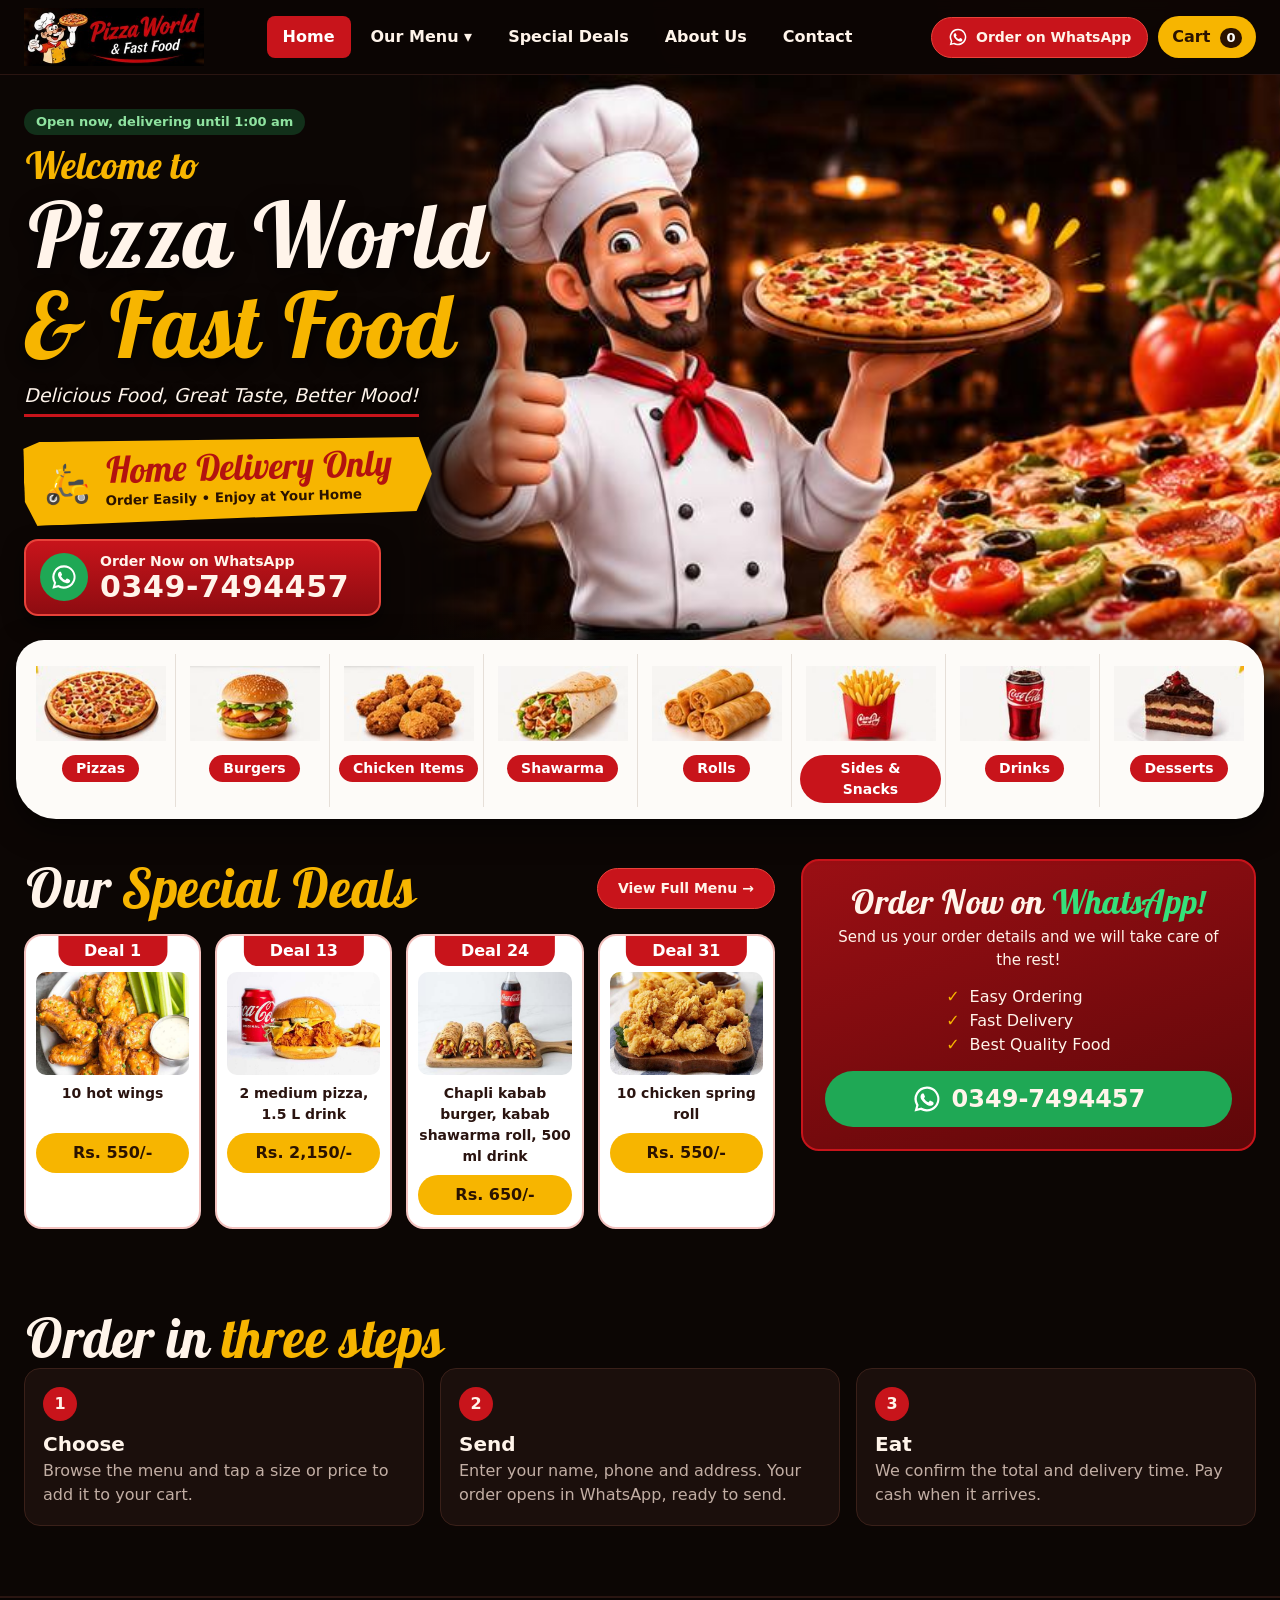
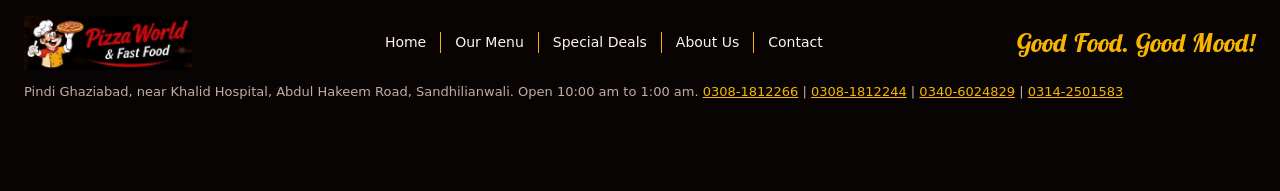
<file: index.html>
<!DOCTYPE html>
<html lang="en"><head><meta charset="utf-8"><meta name="viewport" content="width=device-width,initial-scale=1"><title>Pizza World & Fast Food | Home Delivery in Sandhilianwali</title><meta name="description" content="Order pizza, burgers, shawarma, rolls and deals from Pizza World & Fast Food on WhatsApp. Home delivery only."><meta name="theme-color" content="#0c0604"><link rel="icon" href="data:image/svg+xml,<svg xmlns=%22http://www.w3.org/2000/svg%22 viewBox=%220 0 100 100%22><text y=%22.9em%22 font-size=%2290%22>🍕</text></svg>"><link rel="preload" href="fonts/lobster-two-700i.woff" as="font" type="font/woff" crossorigin><link rel="stylesheet" href="css/style.css"></head>
<body data-page="home">
<header class="nav"><a class="logo" href="index.html"><img src="images/ui-logo.jpg" alt="Pizza World & Fast Food" width="180" height="58"></a><nav><a href="index.html">Home</a><div class="dd"><a href="menu.html">Our Menu</a><div class="dd-menu"><a href="menu.html#classic">Regular Classic Pizza</a><a href="menu.html#crust">Pizza Crust</a><a href="menu.html#special">Special Pizza</a><a href="menu.html#pasta">Pasta and Platters</a><a href="menu.html#burgers">Burgers</a><a href="menu.html#rolls">Paratha Rolls</a><a href="menu.html#shawarma">Shawarma</a><a href="menu.html#sides">Wings, Fries and Sides</a><a href="menu.html#ice">Ice Cream</a></div></div><a href="deals.html">Special Deals</a><a href="about.html">About Us</a><a href="contact.html">Contact</a></nav><div class="nav-r"><a class="wa-pill" href="https://wa.me/923497494457?text=Hello%20Pizza%20World%2C%20I%20want%20to%20place%20an%20order." target="_blank" rel="noopener"><svg viewBox="0 0 24 24" aria-hidden="true"><path d="M12 2a10 10 0 0 0-8.6 15.1L2 22l5-1.3A10 10 0 1 0 12 2zm0 18.2a8.2 8.2 0 0 1-4.2-1.2l-.3-.2-3 .8.8-2.9-.2-.3A8.2 8.2 0 1 1 12 20.2zm4.5-6.1c-.2-.1-1.5-.7-1.7-.8s-.4-.1-.6.1l-.8 1c-.1.2-.3.2-.5.1a6.7 6.7 0 0 1-3.3-2.9c-.2-.4.2-.4.7-1.3.1-.2 0-.3 0-.5l-.8-1.8c-.2-.5-.4-.4-.6-.4h-.5c-.2 0-.5.1-.7.3-.2.3-.9.9-.9 2.2s.9 2.5 1.1 2.7c.1.2 1.8 2.8 4.4 3.9 1.6.7 2.3.7 3.1.6.5-.1 1.5-.6 1.7-1.2.2-.6.2-1.1.2-1.2-.1-.1-.2-.2-.5-.3z"/></svg>Order on WhatsApp</a><a class="cartbtn" href="checkout.html">Cart <span id="cartCount">0</span></a></div></header>
<section class="hero"><img class="hero-img" src="images/ui-hero.jpg" alt="" width="900" height="402"><div class="hero-in"><p id="status" class="status"></p><p class="welcome">Welcome to</p><h1>Pizza World<span>& Fast Food</span></h1><p class="tagline">Delicious Food, Great Taste, Better Mood!</p><div class="banner"><i aria-hidden="true">&#128757;</i><div><b>Home Delivery Only</b><small>Order Easily &bull; Enjoy at Your Home</small></div></div><a class="wa-big" href="https://wa.me/923497494457?text=Hello%20Pizza%20World%2C%20I%20want%20to%20place%20an%20order." target="_blank" rel="noopener"><i><svg viewBox="0 0 24 24" aria-hidden="true"><path d="M12 2a10 10 0 0 0-8.6 15.1L2 22l5-1.3A10 10 0 1 0 12 2zm0 18.2a8.2 8.2 0 0 1-4.2-1.2l-.3-.2-3 .8.8-2.9-.2-.3A8.2 8.2 0 1 1 12 20.2zm4.5-6.1c-.2-.1-1.5-.7-1.7-.8s-.4-.1-.6.1l-.8 1c-.1.2-.3.2-.5.1a6.7 6.7 0 0 1-3.3-2.9c-.2-.4.2-.4.7-1.3.1-.2 0-.3 0-.5l-.8-1.8c-.2-.5-.4-.4-.6-.4h-.5c-.2 0-.5.1-.7.3-.2.3-.9.9-.9 2.2s.9 2.5 1.1 2.7c.1.2 1.8 2.8 4.4 3.9 1.6.7 2.3.7 3.1.6.5-.1 1.5-.6 1.7-1.2.2-.6.2-1.1.2-1.2-.1-.1-.2-.2-.5-.3z"/></svg></i><span><small>Order Now on WhatsApp</small><b>0349-7494457</b></span></a></div></section><nav class="cats" aria-label="Menu categories"><a href="menu.html#classic"><img src="images/cat-pizzas.jpg" alt="" width="156" height="91" loading="lazy"><span>Pizzas</span></a><a href="menu.html#burgers"><img src="images/cat-burgers.jpg" alt="" width="156" height="91" loading="lazy"><span>Burgers</span></a><a href="menu.html#sides"><img src="images/cat-chicken.jpg" alt="" width="156" height="91" loading="lazy"><span>Chicken Items</span></a><a href="menu.html#shawarma"><img src="images/cat-shawarma.jpg" alt="" width="156" height="91" loading="lazy"><span>Shawarma</span></a><a href="menu.html#rolls"><img src="images/cat-rolls.jpg" alt="" width="156" height="91" loading="lazy"><span>Rolls</span></a><a href="menu.html#sides"><img src="images/cat-sides.jpg" alt="" width="156" height="91" loading="lazy"><span>Sides & Snacks</span></a><a href="deals.html#deals"><img src="images/cat-drinks.jpg" alt="" width="156" height="91" loading="lazy"><span>Drinks</span></a><a href="menu.html#ice"><img src="images/cat-desserts.jpg" alt="" width="156" height="91" loading="lazy"><span>Desserts</span></a></nav><section class="sec"><div class="home-split"><div><div class="sec-head"><h2>Our <em>Special Deals</em></h2><a class="pill" href="menu.html">View Full Menu &rarr;</a></div><div id="dealrow" class="deal-row"></div></div><aside class="wa-panel"><h3>Order Now on <em>WhatsApp!</em></h3><p>Send us your order details and we will take care of the rest!</p><ul><li>Easy Ordering</li><li>Fast Delivery</li><li>Best Quality Food</li></ul><a class="wa-green" href="https://wa.me/923497494457?text=Hello%20Pizza%20World%2C%20I%20want%20to%20place%20an%20order." target="_blank" rel="noopener"><svg viewBox="0 0 24 24" aria-hidden="true"><path d="M12 2a10 10 0 0 0-8.6 15.1L2 22l5-1.3A10 10 0 1 0 12 2zm0 18.2a8.2 8.2 0 0 1-4.2-1.2l-.3-.2-3 .8.8-2.9-.2-.3A8.2 8.2 0 1 1 12 20.2zm4.5-6.1c-.2-.1-1.5-.7-1.7-.8s-.4-.1-.6.1l-.8 1c-.1.2-.3.2-.5.1a6.7 6.7 0 0 1-3.3-2.9c-.2-.4.2-.4.7-1.3.1-.2 0-.3 0-.5l-.8-1.8c-.2-.5-.4-.4-.6-.4h-.5c-.2 0-.5.1-.7.3-.2.3-.9.9-.9 2.2s.9 2.5 1.1 2.7c.1.2 1.8 2.8 4.4 3.9 1.6.7 2.3.7 3.1.6.5-.1 1.5-.6 1.7-1.200.2-.6.2-1.100.2-1.200-.1-.1-.2-.2-.5-.3z"/></svg>0349-7494457</a></aside></div></section><section class="sec"><h2>Order in <em>three steps</em></h2><ol class="steps"><li><b>Choose</b><span>Browse the menu and tap a size or price to add it to your cart.</span></li><li><b>Send</b><span>Enter your name, phone and address. Your order opens in WhatsApp, ready to send.</span></li><li><b>Eat</b><span>We confirm the total and delivery time. Pay cash when it arrives.</span></li></ol></section>
<footer class="foot"><div class="foot-in"><a class="logo" href="index.html"><img src="images/ui-logo.jpg" alt="Pizza World & Fast Food" width="180" height="58"></a><nav><a href="index.html">Home</a><a href="menu.html">Our Menu</a><a href="deals.html">Special Deals</a><a href="about.html">About Us</a><a href="contact.html">Contact</a></nav><span class="gm">Good Food. Good Mood!</span></div><p class="foot-info">Pindi Ghaziabad, near Khalid Hospital, Abdul Hakeem Road, Sandhilianwali. Open 10:00 am to 1:00 am. <a href="tel:+923081812266">0308-1812266</a> | <a href="tel:+923081812244">0308-1812244</a> | <a href="tel:+923406024829">0340-6024829</a> | <a href="tel:+923142501583">0314-2501583</a></p></footer>
<a id="bar" class="bar" href="checkout.html" hidden></a><div id="toast" class="toast" role="status"></div>
<script src="js/data.js"></script><script src="js/photos.js"></script><script src="js/app.js"></script>
</body></html>
</file>
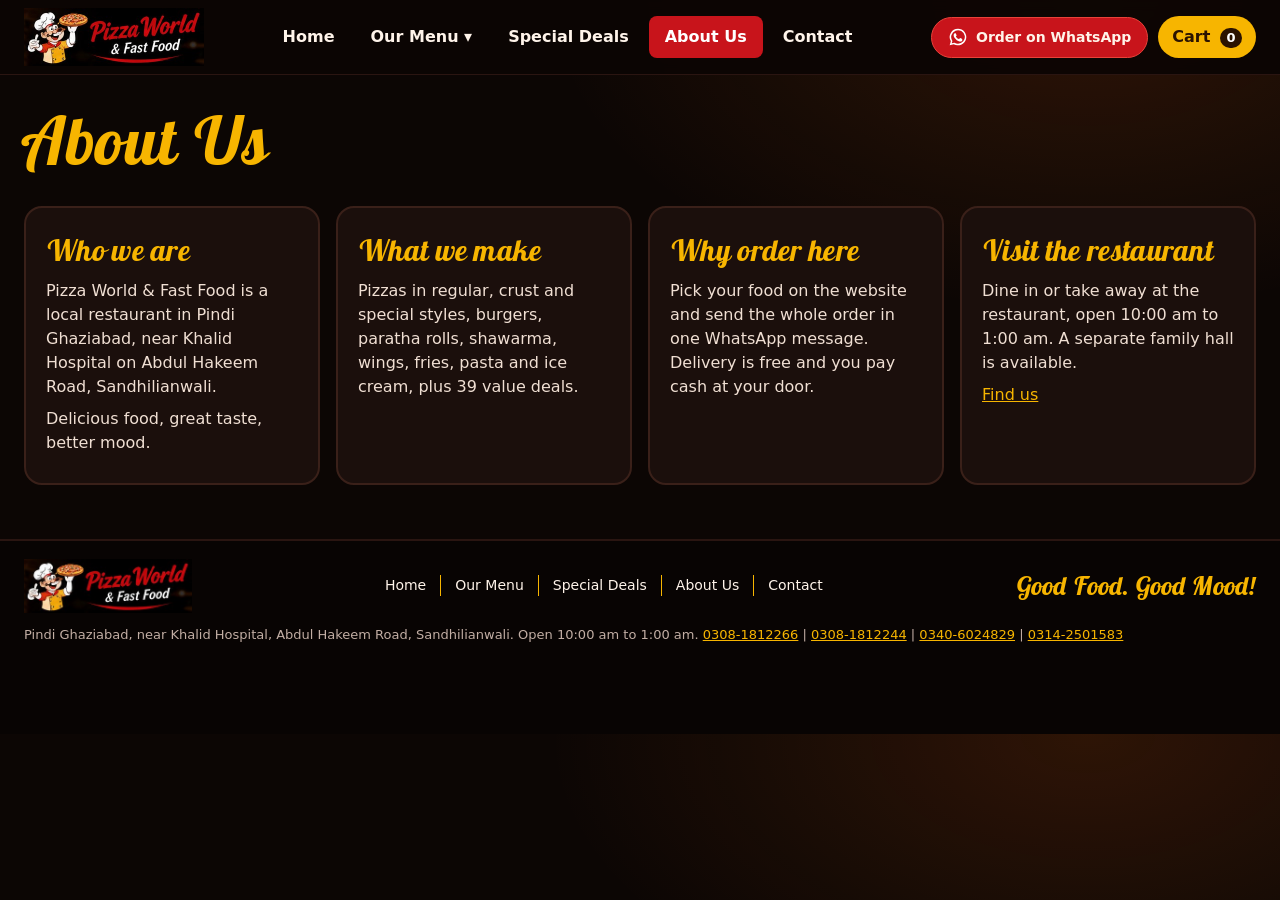
<file: about.html>
<!DOCTYPE html>
<html lang="en"><head><meta charset="utf-8"><meta name="viewport" content="width=device-width,initial-scale=1"><title>About Us | Pizza World & Fast Food</title><meta name="description" content="About Pizza World & Fast Food in Pindi Ghaziabad, Sandhilianwali."><meta name="theme-color" content="#0c0604"><link rel="icon" href="data:image/svg+xml,<svg xmlns=%22http://www.w3.org/2000/svg%22 viewBox=%220 0 100 100%22><text y=%22.9em%22 font-size=%2290%22>🍕</text></svg>"><link rel="preload" href="fonts/lobster-two-700i.woff" as="font" type="font/woff" crossorigin><link rel="stylesheet" href="css/style.css"></head>
<body data-page="about">
<header class="nav"><a class="logo" href="index.html"><img src="images/ui-logo.jpg" alt="Pizza World & Fast Food" width="180" height="58"></a><nav><a href="index.html">Home</a><div class="dd"><a href="menu.html">Our Menu</a><div class="dd-menu"><a href="menu.html#classic">Regular Classic Pizza</a><a href="menu.html#crust">Pizza Crust</a><a href="menu.html#special">Special Pizza</a><a href="menu.html#pasta">Pasta and Platters</a><a href="menu.html#burgers">Burgers</a><a href="menu.html#rolls">Paratha Rolls</a><a href="menu.html#shawarma">Shawarma</a><a href="menu.html#sides">Wings, Fries and Sides</a><a href="menu.html#ice">Ice Cream</a></div></div><a href="deals.html">Special Deals</a><a href="about.html">About Us</a><a href="contact.html">Contact</a></nav><div class="nav-r"><a class="wa-pill" href="https://wa.me/923497494457?text=Hello%20Pizza%20World%2C%20I%20want%20to%20place%20an%20order." target="_blank" rel="noopener"><svg viewBox="0 0 24 24" aria-hidden="true"><path d="M12 2a10 10 0 0 0-8.6 15.1L2 22l5-1.3A10 10 0 1 0 12 2zm0 18.2a8.2 8.2 0 0 1-4.2-1.2l-.3-.2-3 .8.8-2.9-.2-.3A8.2 8.2 0 1 1 12 20.2zm4.5-6.1c-.2-.1-1.5-.7-1.7-.8s-.4-.1-.6.1l-.8 1c-.1.2-.3.2-.5.1a6.7 6.7 0 0 1-3.3-2.9c-.2-.4.2-.4.7-1.3.1-.2 0-.3 0-.5l-.8-1.8c-.2-.5-.4-.4-.6-.4h-.5c-.2 0-.5.1-.7.3-.2.3-.9.9-.9 2.2s.9 2.5 1.1 2.7c.1.2 1.8 2.8 4.4 3.9 1.6.7 2.3.7 3.1.6.5-.1 1.5-.6 1.7-1.200.2-.6.2-1.100.2-1.200-.1-.1-.2-.2-.5-.3z"/></svg>Order on WhatsApp</a><a class="cartbtn" href="checkout.html">Cart <span id="cartCount">0</span></a></div></header>
<div class="ptitle"><h1>About Us</h1></div><section class="boxes"><div class="box"><h3>Who we are</h3><p>Pizza World & Fast Food is a local restaurant in Pindi Ghaziabad, near Khalid Hospital on Abdul Hakeem Road, Sandhilianwali.</p><p>Delicious food, great taste, better mood.</p></div><div class="box"><h3>What we make</h3><p>Pizzas in regular, crust and special styles, burgers, paratha rolls, shawarma, wings, fries, pasta and ice cream, plus 39 value deals.</p></div><div class="box"><h3>Why order here</h3><p>Pick your food on the website and send the whole order in one WhatsApp message. Delivery is free and you pay cash at your door.</p></div><div class="box"><h3>Visit the restaurant</h3><p>Dine in or take away at the restaurant, open 10:00 am to 1:00 am. A separate family hall is available.</p><p><a href="contact.html">Find us</a></p></div></section>
<footer class="foot"><div class="foot-in"><a class="logo" href="index.html"><img src="images/ui-logo.jpg" alt="Pizza World & Fast Food" width="180" height="58"></a><nav><a href="index.html">Home</a><a href="menu.html">Our Menu</a><a href="deals.html">Special Deals</a><a href="about.html">About Us</a><a href="contact.html">Contact</a></nav><span class="gm">Good Food. Good Mood!</span></div><p class="foot-info">Pindi Ghaziabad, near Khalid Hospital, Abdul Hakeem Road, Sandhilianwali. Open 10:00 am to 1:00 am. <a href="tel:+923081812266">0308-1812266</a> | <a href="tel:+923081812244">0308-1812244</a> | <a href="tel:+923406024829">0340-6024829</a> | <a href="tel:+923142501583">0314-2501583</a></p></footer>
<a id="bar" class="bar" href="checkout.html" hidden></a><div id="toast" class="toast" role="status"></div>
<script src="js/data.js"></script><script src="js/photos.js"></script><script src="js/app.js"></script>
</body></html>
</file>
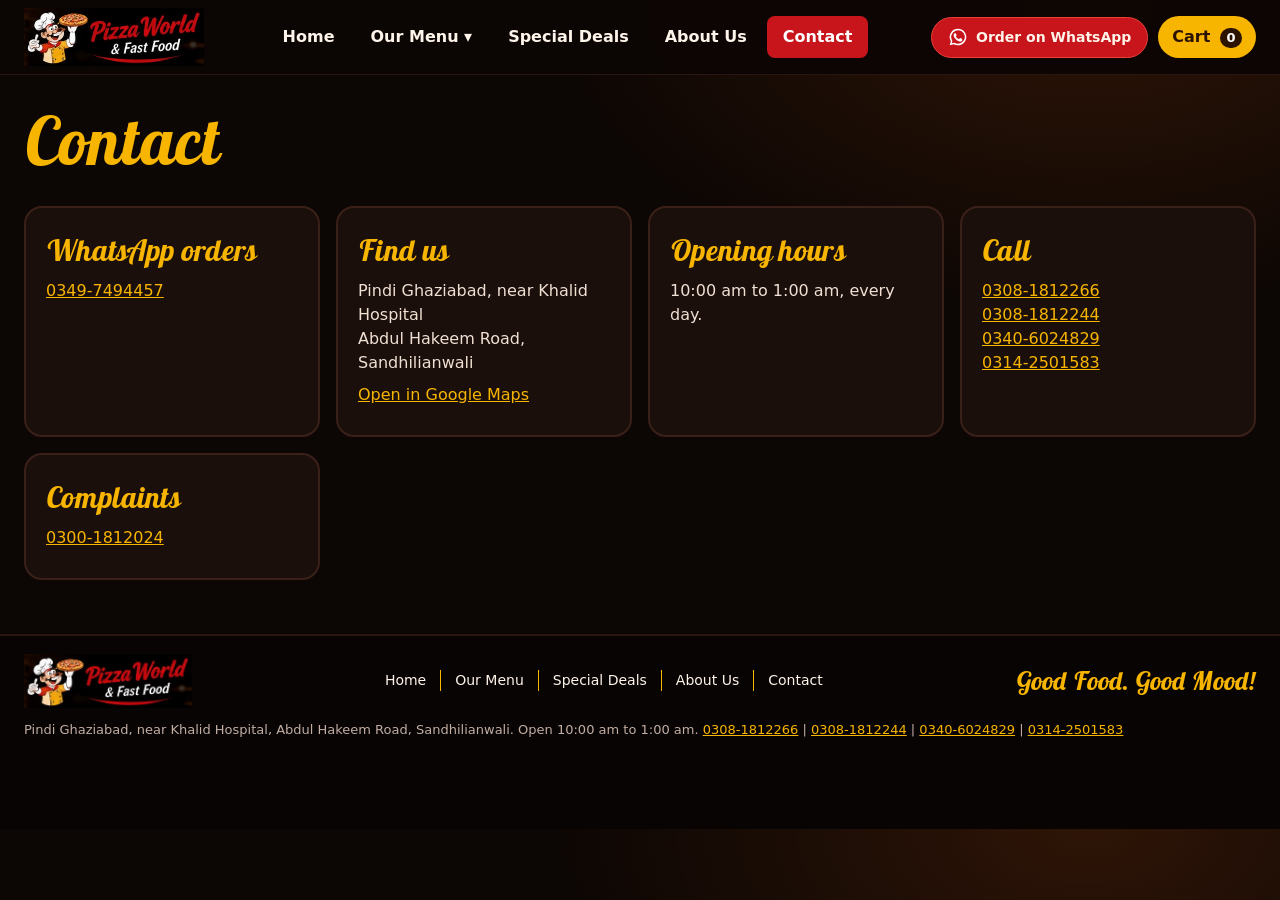
<file: contact.html>
<!DOCTYPE html>
<html lang="en"><head><meta charset="utf-8"><meta name="viewport" content="width=device-width,initial-scale=1"><title>Contact | Pizza World & Fast Food</title><meta name="description" content="Address, opening hours and phone numbers for Pizza World & Fast Food in Sandhilianwali."><meta name="theme-color" content="#0c0604"><link rel="icon" href="data:image/svg+xml,<svg xmlns=%22http://www.w3.org/2000/svg%22 viewBox=%220 0 100 100%22><text y=%22.9em%22 font-size=%2290%22>🍕</text></svg>"><link rel="preload" href="fonts/lobster-two-700i.woff" as="font" type="font/woff" crossorigin><link rel="stylesheet" href="css/style.css"></head>
<body data-page="contact">
<header class="nav"><a class="logo" href="index.html"><img src="images/ui-logo.jpg" alt="Pizza World & Fast Food" width="180" height="58"></a><nav><a href="index.html">Home</a><div class="dd"><a href="menu.html">Our Menu</a><div class="dd-menu"><a href="menu.html#classic">Regular Classic Pizza</a><a href="menu.html#crust">Pizza Crust</a><a href="menu.html#special">Special Pizza</a><a href="menu.html#pasta">Pasta and Platters</a><a href="menu.html#burgers">Burgers</a><a href="menu.html#rolls">Paratha Rolls</a><a href="menu.html#shawarma">Shawarma</a><a href="menu.html#sides">Wings, Fries and Sides</a><a href="menu.html#ice">Ice Cream</a></div></div><a href="deals.html">Special Deals</a><a href="about.html">About Us</a><a href="contact.html">Contact</a></nav><div class="nav-r"><a class="wa-pill" href="https://wa.me/923497494457?text=Hello%20Pizza%20World%2C%20I%20want%20to%20place%20an%20order." target="_blank" rel="noopener"><svg viewBox="0 0 24 24" aria-hidden="true"><path d="M12 2a10 10 0 0 0-8.6 15.1L2 22l5-1.3A10 10 0 1 0 12 2zm0 18.2a8.2 8.2 0 0 1-4.2-1.2l-.3-.2-3 .8.8-2.9-.2-.3A8.2 8.2 0 1 1 12 20.2zm4.5-6.1c-.2-.1-1.5-.7-1.7-.8s-.4-.1-.6.1l-.8 1c-.1.2-.3.2-.5.1a6.7 6.7 0 0 1-3.3-2.9c-.2-.4.2-.4.7-1.3.1-.2 0-.3 0-.5l-.8-1.8c-.2-.5-.4-.4-.6-.4h-.5c-.2 0-.5.1-.7.3-.2.3-.9.9-.9 2.2s.9 2.5 1.1 2.7c.1.2 1.8 2.8 4.4 3.9 1.6.7 2.3.7 3.1.6.5-.1 1.5-.6 1.7-1.200.2-.6.2-1.100.2-1.200-.1-.1-.2-.2-.5-.3z"/></svg>Order on WhatsApp</a><a class="cartbtn" href="checkout.html">Cart <span id="cartCount">0</span></a></div></header>
<div class="ptitle"><h1>Contact</h1></div><section class="boxes"><div class="box"><h3>WhatsApp orders</h3><p><a href="https://wa.me/923497494457?text=Hello%20Pizza%20World%2C%20I%20want%20to%20place%20an%20order." target="_blank" rel="noopener">0349-7494457</a></p></div><div class="box"><h3>Find us</h3><p>Pindi Ghaziabad, near Khalid Hospital<br>Abdul Hakeem Road, Sandhilianwali</p><p><a href="https://www.google.com/maps/search/?api=1&query=Pizza+World+Sandhilianwali">Open in Google Maps</a></p></div><div class="box"><h3>Opening hours</h3><p>10:00 am to 1:00 am, every day.</p></div><div class="box"><h3>Call</h3><p><a href="tel:+923081812266">0308-1812266</a><br><a href="tel:+923081812244">0308-1812244</a><br><a href="tel:+923406024829">0340-6024829</a><br><a href="tel:+923142501583">0314-2501583</a></p></div><div class="box"><h3>Complaints</h3><p><a href="tel:+9203001812024">0300-1812024</a></p></div></section>
<footer class="foot"><div class="foot-in"><a class="logo" href="index.html"><img src="images/ui-logo.jpg" alt="Pizza World & Fast Food" width="180" height="58"></a><nav><a href="index.html">Home</a><a href="menu.html">Our Menu</a><a href="deals.html">Special Deals</a><a href="about.html">About Us</a><a href="contact.html">Contact</a></nav><span class="gm">Good Food. Good Mood!</span></div><p class="foot-info">Pindi Ghaziabad, near Khalid Hospital, Abdul Hakeem Road, Sandhilianwali. Open 10:00 am to 1:00 am. <a href="tel:+923081812266">0308-1812266</a> | <a href="tel:+923081812244">0308-1812244</a> | <a href="tel:+923406024829">0340-6024829</a> | <a href="tel:+923142501583">0314-2501583</a></p></footer>
<a id="bar" class="bar" href="checkout.html" hidden></a><div id="toast" class="toast" role="status"></div>
<script src="js/data.js"></script><script src="js/photos.js"></script><script src="js/app.js"></script>
</body></html>
</file>
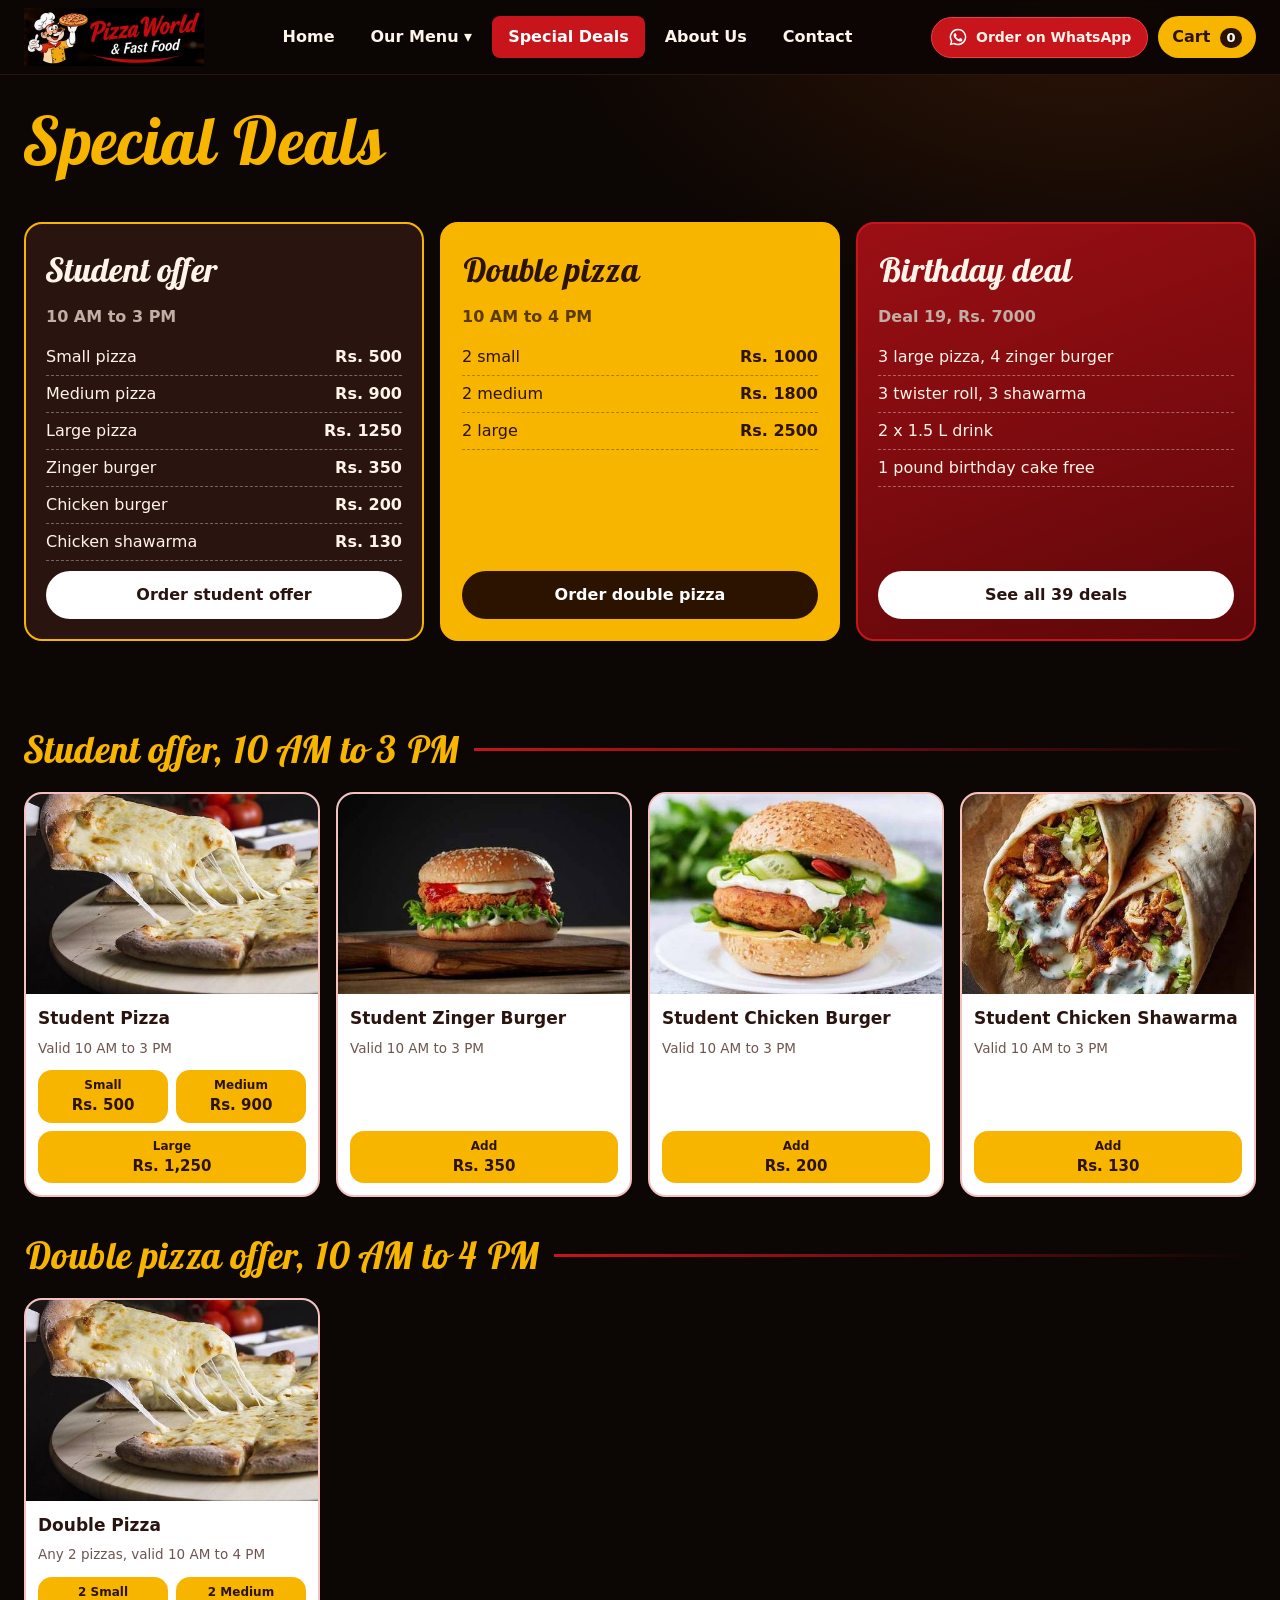
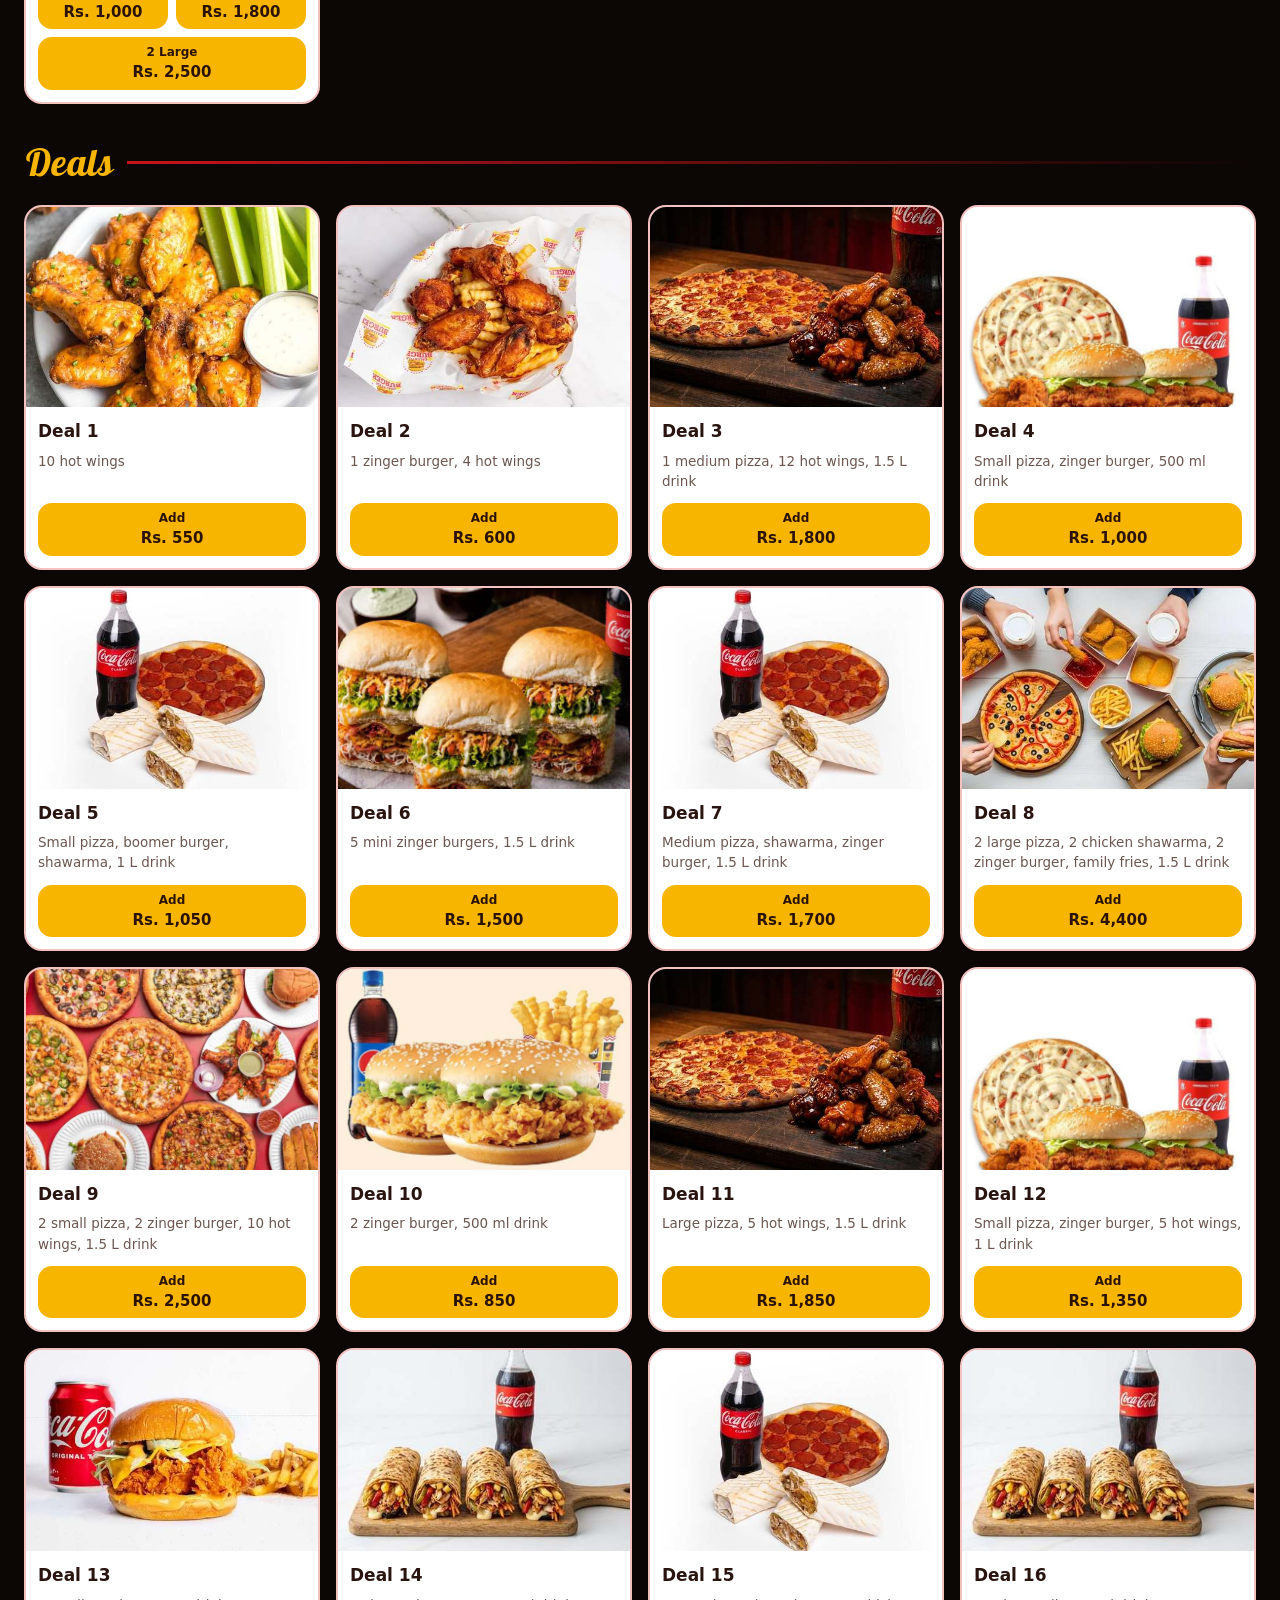
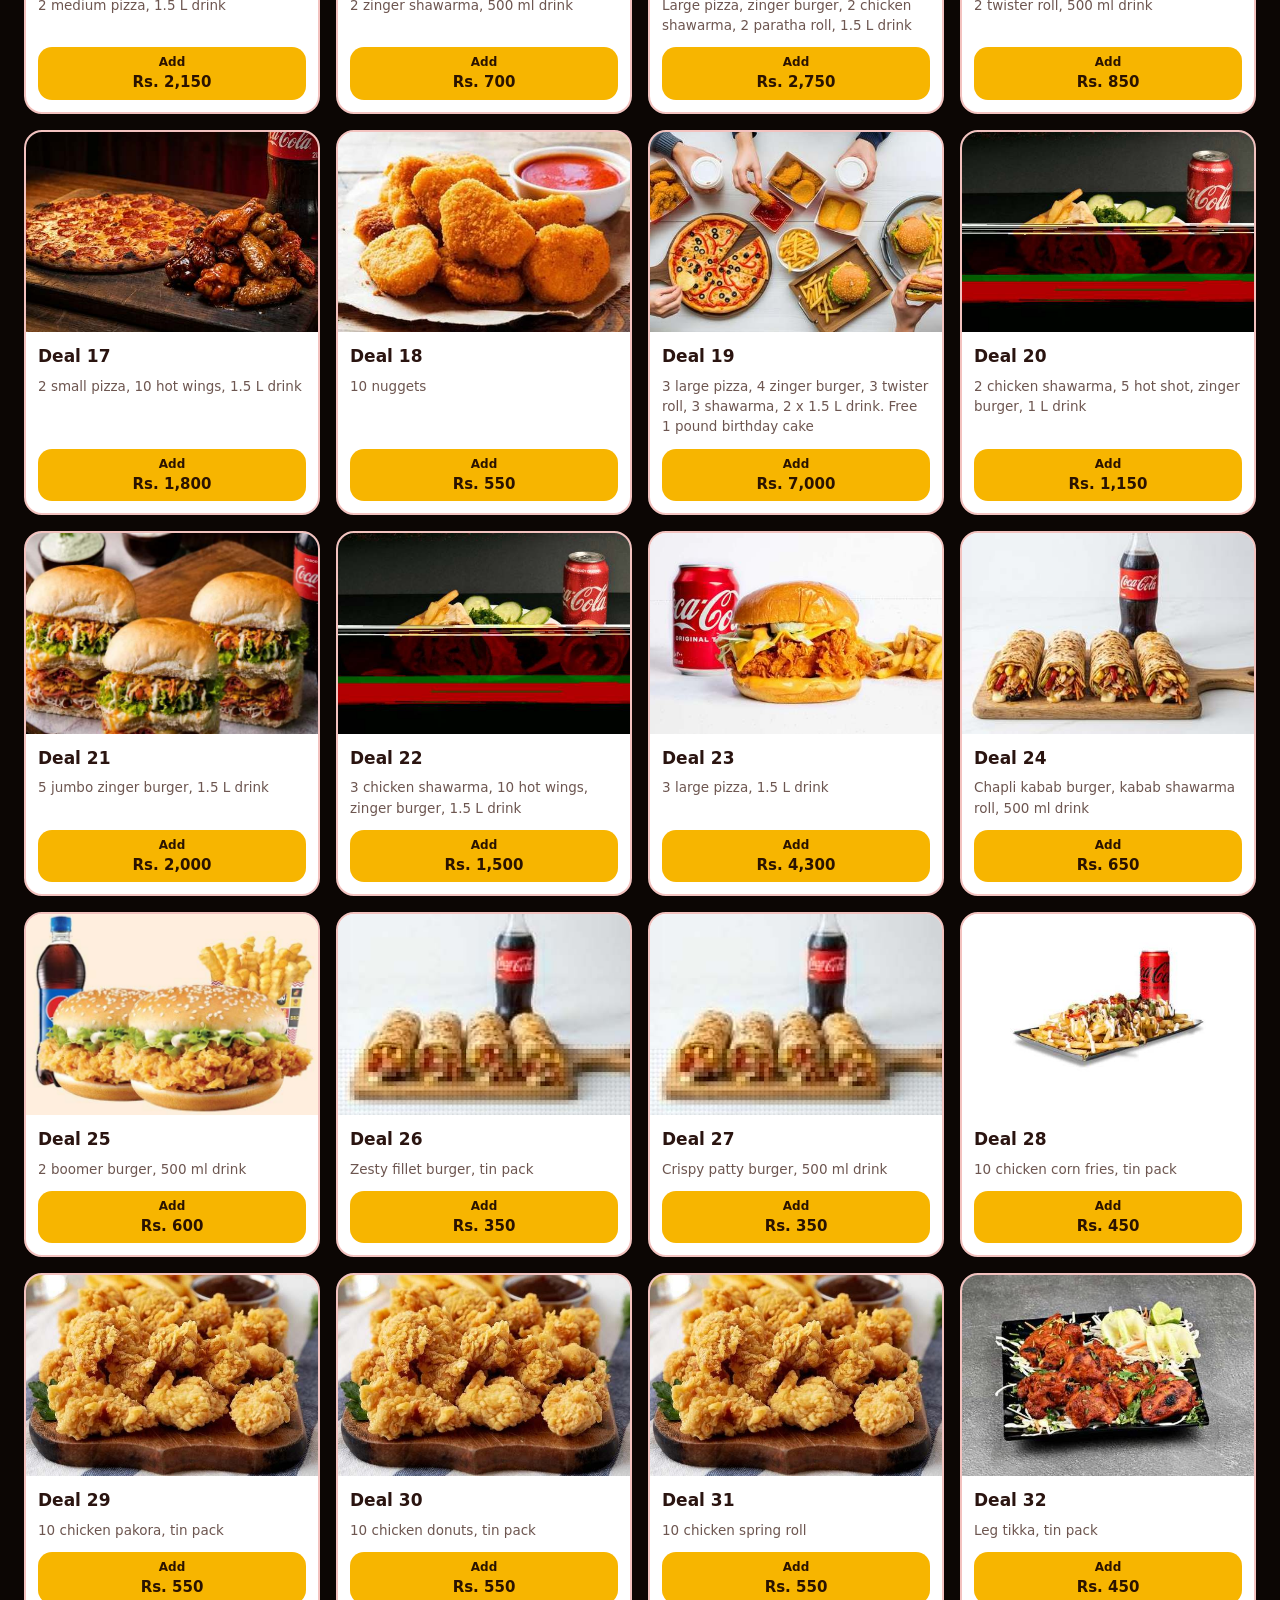
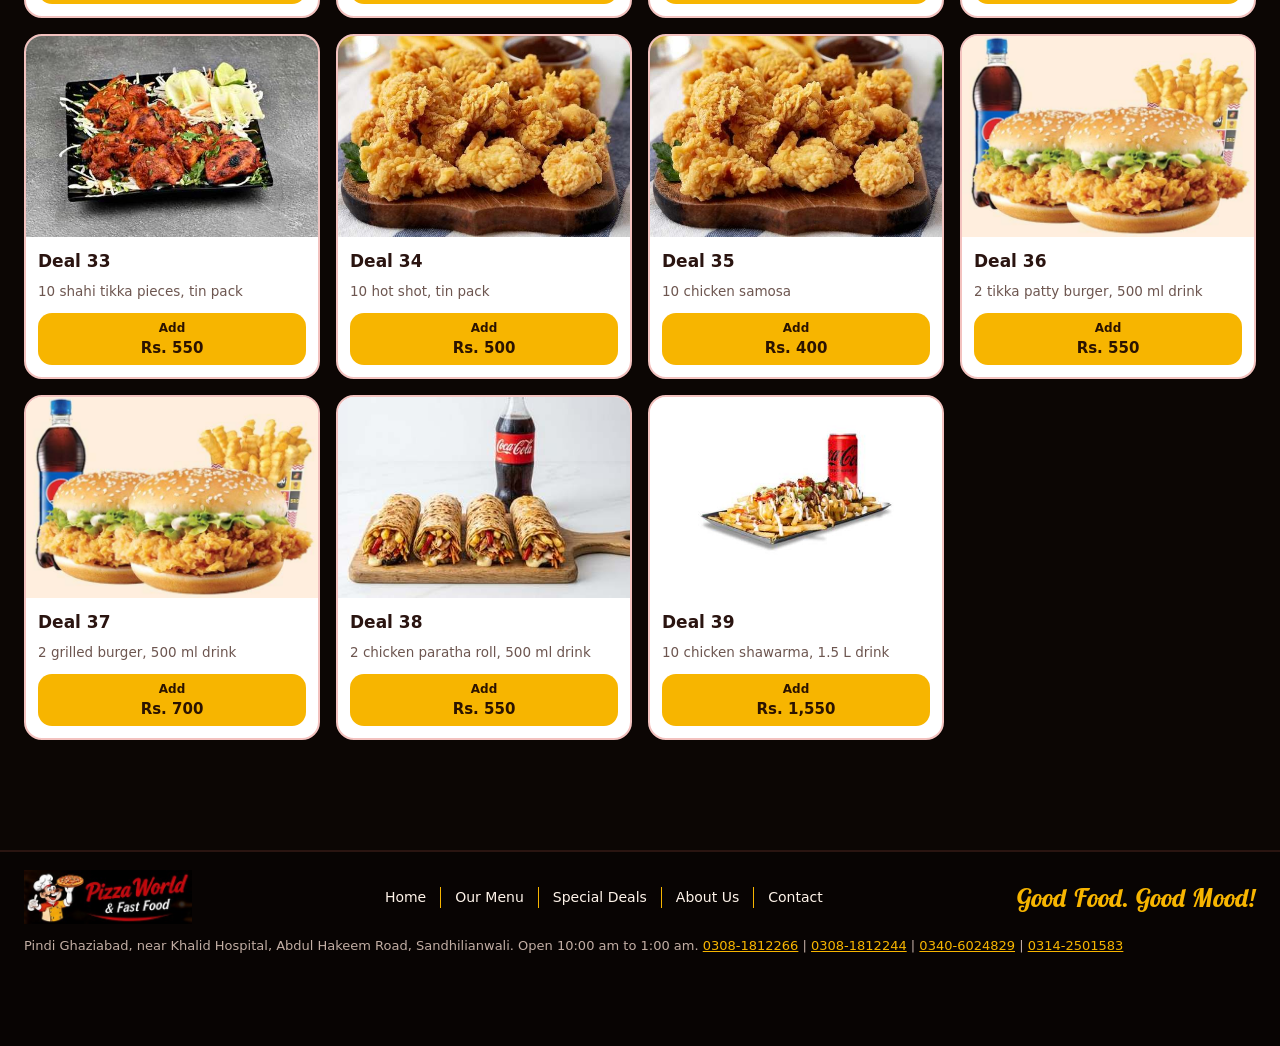
<file: deals.html>
<!DOCTYPE html>
<html lang="en"><head><meta charset="utf-8"><meta name="viewport" content="width=device-width,initial-scale=1"><title>Special Deals | Pizza World & Fast Food</title><meta name="description" content="Student offer, double pizza offers and 39 value deals with home delivery."><meta name="theme-color" content="#0c0604"><link rel="icon" href="data:image/svg+xml,<svg xmlns=%22http://www.w3.org/2000/svg%22 viewBox=%220 0 100 100%22><text y=%22.9em%22 font-size=%2290%22>🍕</text></svg>"><link rel="preload" href="fonts/lobster-two-700i.woff" as="font" type="font/woff" crossorigin><link rel="stylesheet" href="css/style.css"></head>
<body data-page="deals">
<header class="nav"><a class="logo" href="index.html"><img src="images/ui-logo.jpg" alt="Pizza World & Fast Food" width="180" height="58"></a><nav><a href="index.html">Home</a><div class="dd"><a href="menu.html">Our Menu</a><div class="dd-menu"><a href="menu.html#classic">Regular Classic Pizza</a><a href="menu.html#crust">Pizza Crust</a><a href="menu.html#special">Special Pizza</a><a href="menu.html#pasta">Pasta and Platters</a><a href="menu.html#burgers">Burgers</a><a href="menu.html#rolls">Paratha Rolls</a><a href="menu.html#shawarma">Shawarma</a><a href="menu.html#sides">Wings, Fries and Sides</a><a href="menu.html#ice">Ice Cream</a></div></div><a href="deals.html">Special Deals</a><a href="about.html">About Us</a><a href="contact.html">Contact</a></nav><div class="nav-r"><a class="wa-pill" href="https://wa.me/923497494457?text=Hello%20Pizza%20World%2C%20I%20want%20to%20place%20an%20order." target="_blank" rel="noopener"><svg viewBox="0 0 24 24" aria-hidden="true"><path d="M12 2a10 10 0 0 0-8.6 15.1L2 22l5-1.3A10 10 0 1 0 12 2zm0 18.2a8.2 8.2 0 0 1-4.2-1.2l-.3-.2-3 .8.8-2.9-.2-.3A8.2 8.2 0 1 1 12 20.2zm4.5-6.1c-.2-.1-1.5-.7-1.7-.8s-.4-.1-.6.1l-.8 1c-.1.2-.3.2-.5.1a6.7 6.7 0 0 1-3.3-2.9c-.2-.4.2-.4.7-1.3.1-.2 0-.3 0-.5l-.8-1.8c-.2-.5-.4-.4-.6-.4h-.5c-.2 0-.5.1-.7.3-.2.3-.9.9-.9 2.2s.9 2.5 1.1 2.7c.1.2 1.8 2.8 4.4 3.9 1.6.7 2.3.7 3.1.6.5-.1 1.5-.6 1.7-1.200.2-.6.2-1.100.2-1.200-.1-.1-.2-.2-.5-.3z"/></svg>Order on WhatsApp</a><a class="cartbtn" href="checkout.html">Cart <span id="cartCount">0</span></a></div></header>
<div class="ptitle"><h1>Special Deals</h1></div><section class="sec"><div class="offers">
<article class="offer blue"><h3>Student offer</h3><p class="when">10 AM to 3 PM</p><ul><li><span>Small pizza</span><b>Rs. 500</b></li><li><span>Medium pizza</span><b>Rs. 900</b></li><li><span>Large pizza</span><b>Rs. 1250</b></li><li><span>Zinger burger</span><b>Rs. 350</b></li><li><span>Chicken burger</span><b>Rs. 200</b></li><li><span>Chicken shawarma</span><b>Rs. 130</b></li></ul><a class="btn light" href="deals.html#student">Order student offer</a></article>
<article class="offer yellow"><h3>Double pizza</h3><p class="when">10 AM to 4 PM</p><ul><li><span>2 small</span><b>Rs. 1000</b></li><li><span>2 medium</span><b>Rs. 1800</b></li><li><span>2 large</span><b>Rs. 2500</b></li></ul><a class="btn dark" href="deals.html#double">Order double pizza</a></article>
<article class="offer red"><h3>Birthday deal</h3><p class="when">Deal 19, Rs. 7000</p><ul><li><span>3 large pizza, 4 zinger burger</span></li><li><span>3 twister roll, 3 shawarma</span></li><li><span>2 x 1.5 L drink</span></li><li><span>1 pound birthday cake free</span></li></ul><a class="btn light" href="deals.html#deals">See all 39 deals</a></article>
</div></section><section class="menu"><div id="grid"></div></section>
<footer class="foot"><div class="foot-in"><a class="logo" href="index.html"><img src="images/ui-logo.jpg" alt="Pizza World & Fast Food" width="180" height="58"></a><nav><a href="index.html">Home</a><a href="menu.html">Our Menu</a><a href="deals.html">Special Deals</a><a href="about.html">About Us</a><a href="contact.html">Contact</a></nav><span class="gm">Good Food. Good Mood!</span></div><p class="foot-info">Pindi Ghaziabad, near Khalid Hospital, Abdul Hakeem Road, Sandhilianwali. Open 10:00 am to 1:00 am. <a href="tel:+923081812266">0308-1812266</a> | <a href="tel:+923081812244">0308-1812244</a> | <a href="tel:+923406024829">0340-6024829</a> | <a href="tel:+923142501583">0314-2501583</a></p></footer>
<a id="bar" class="bar" href="checkout.html" hidden></a><div id="toast" class="toast" role="status"></div>
<script src="js/data.js"></script><script src="js/photos.js"></script><script src="js/app.js"></script>
</body></html>
</file>
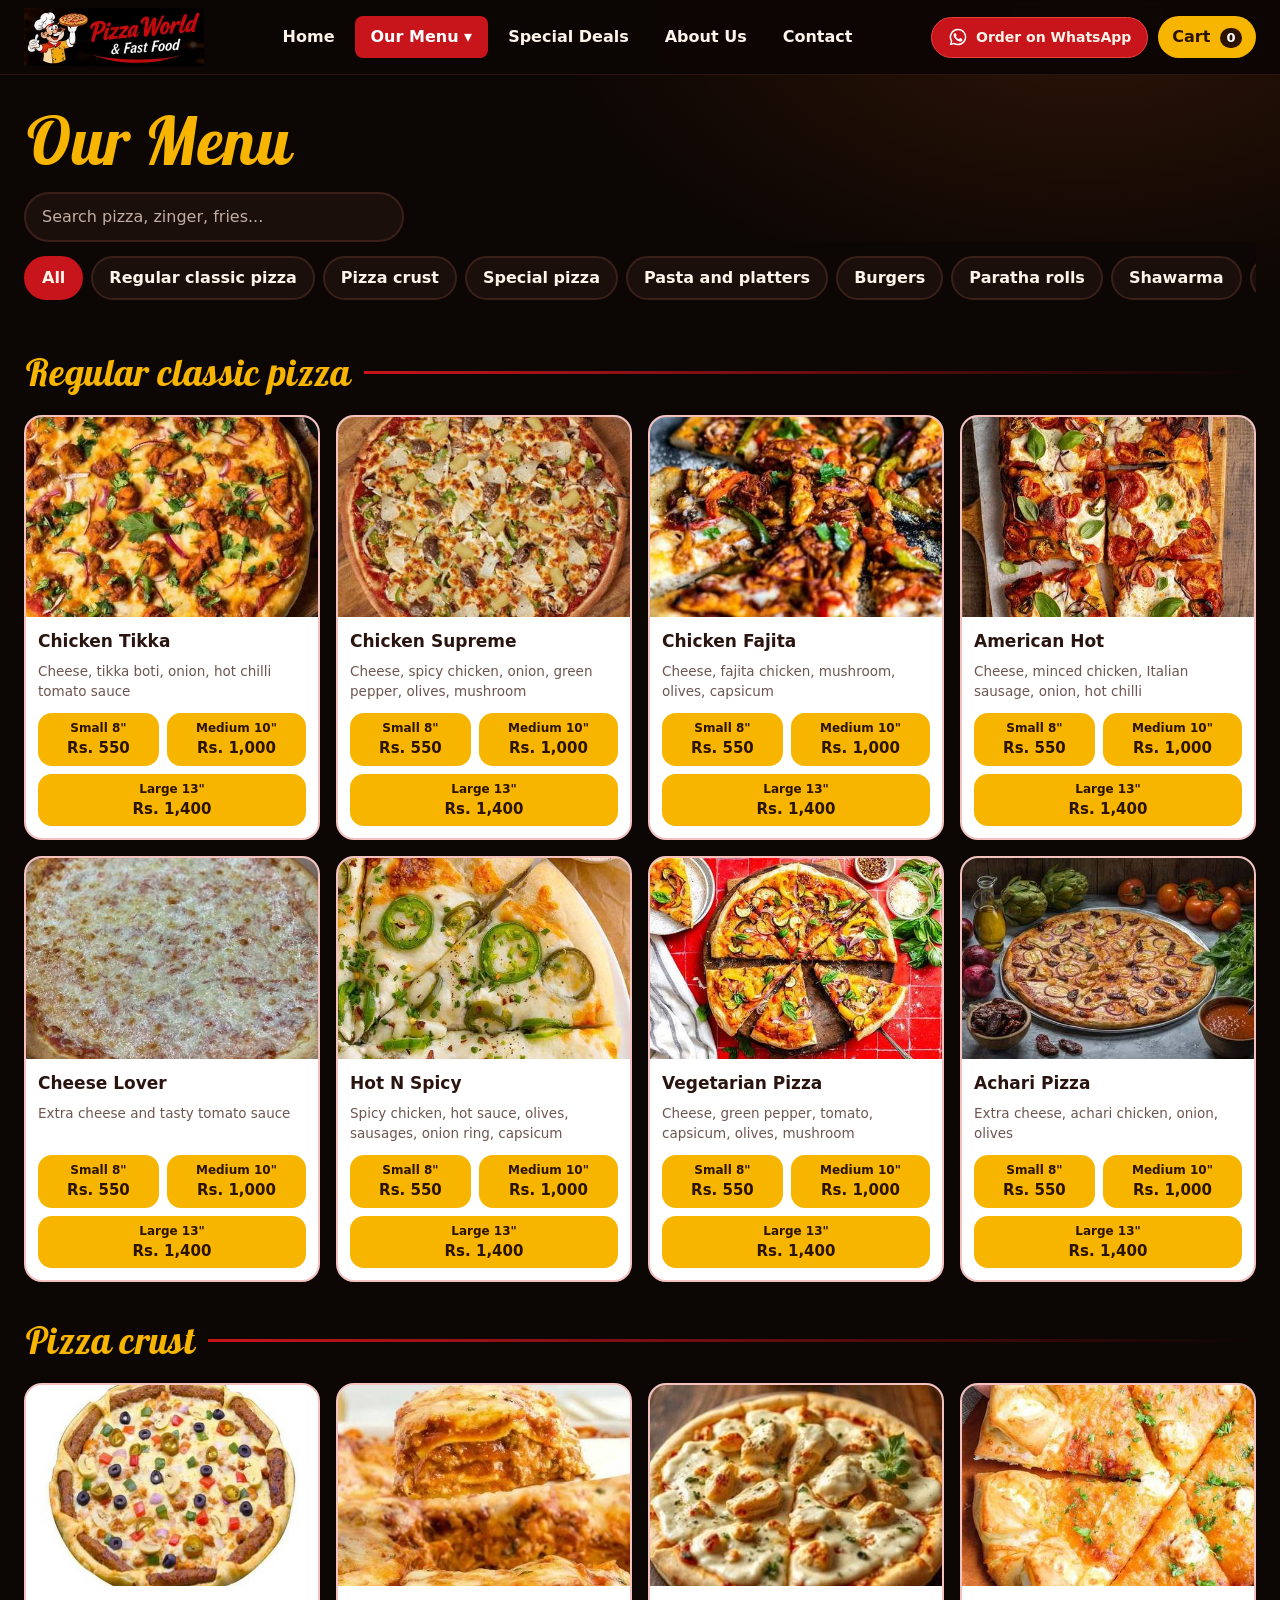
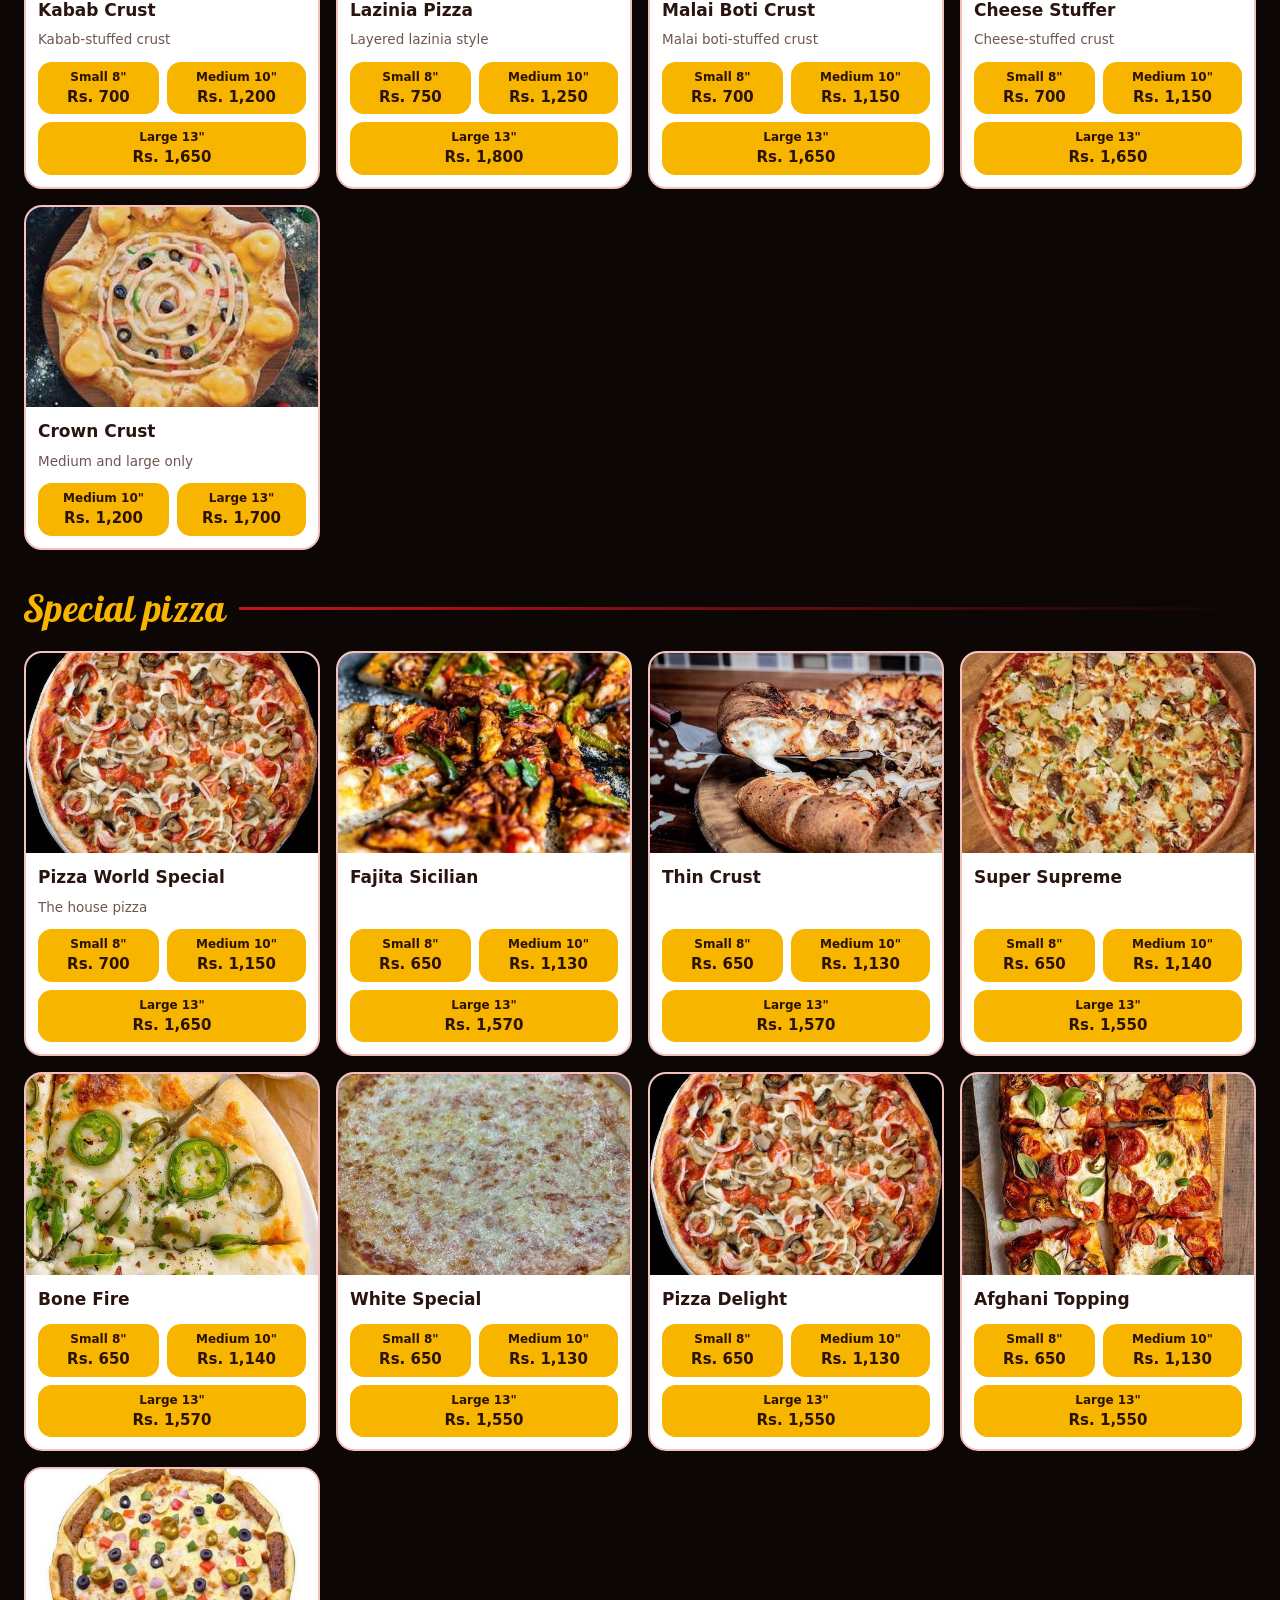
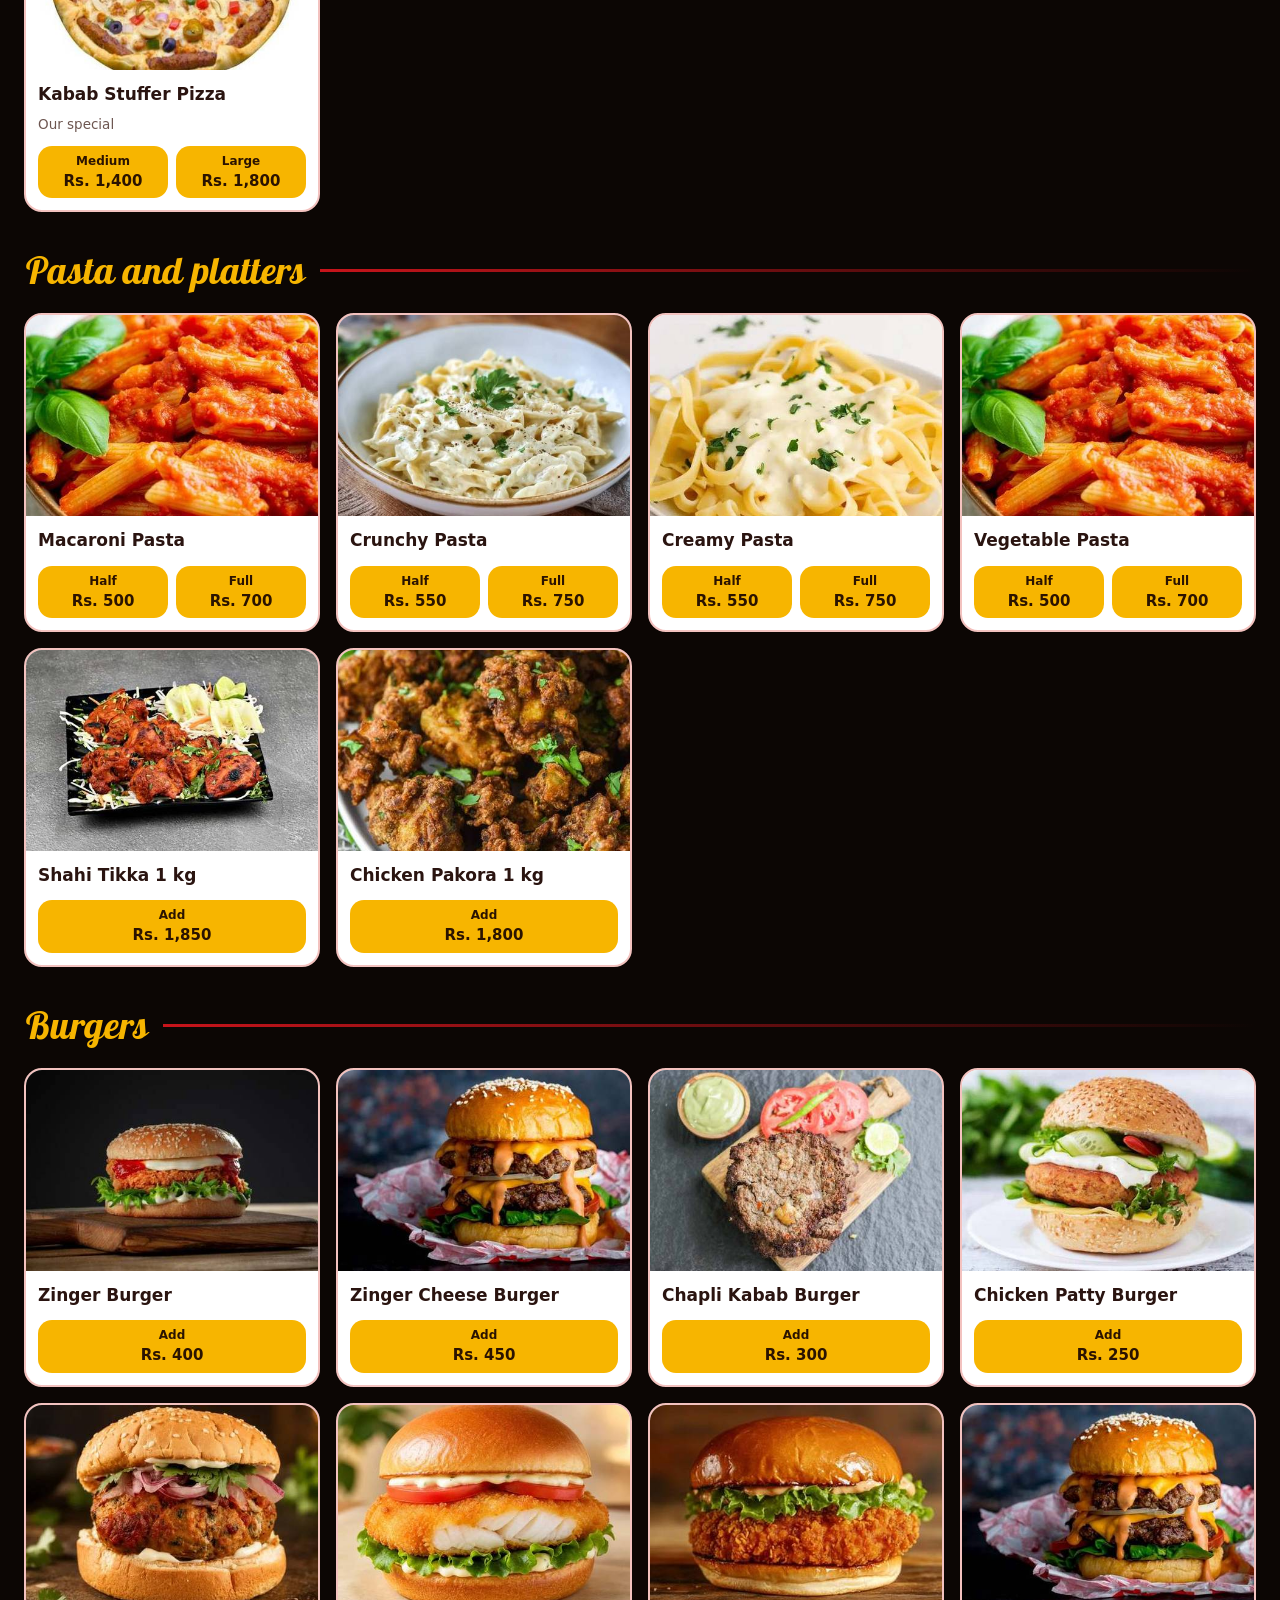
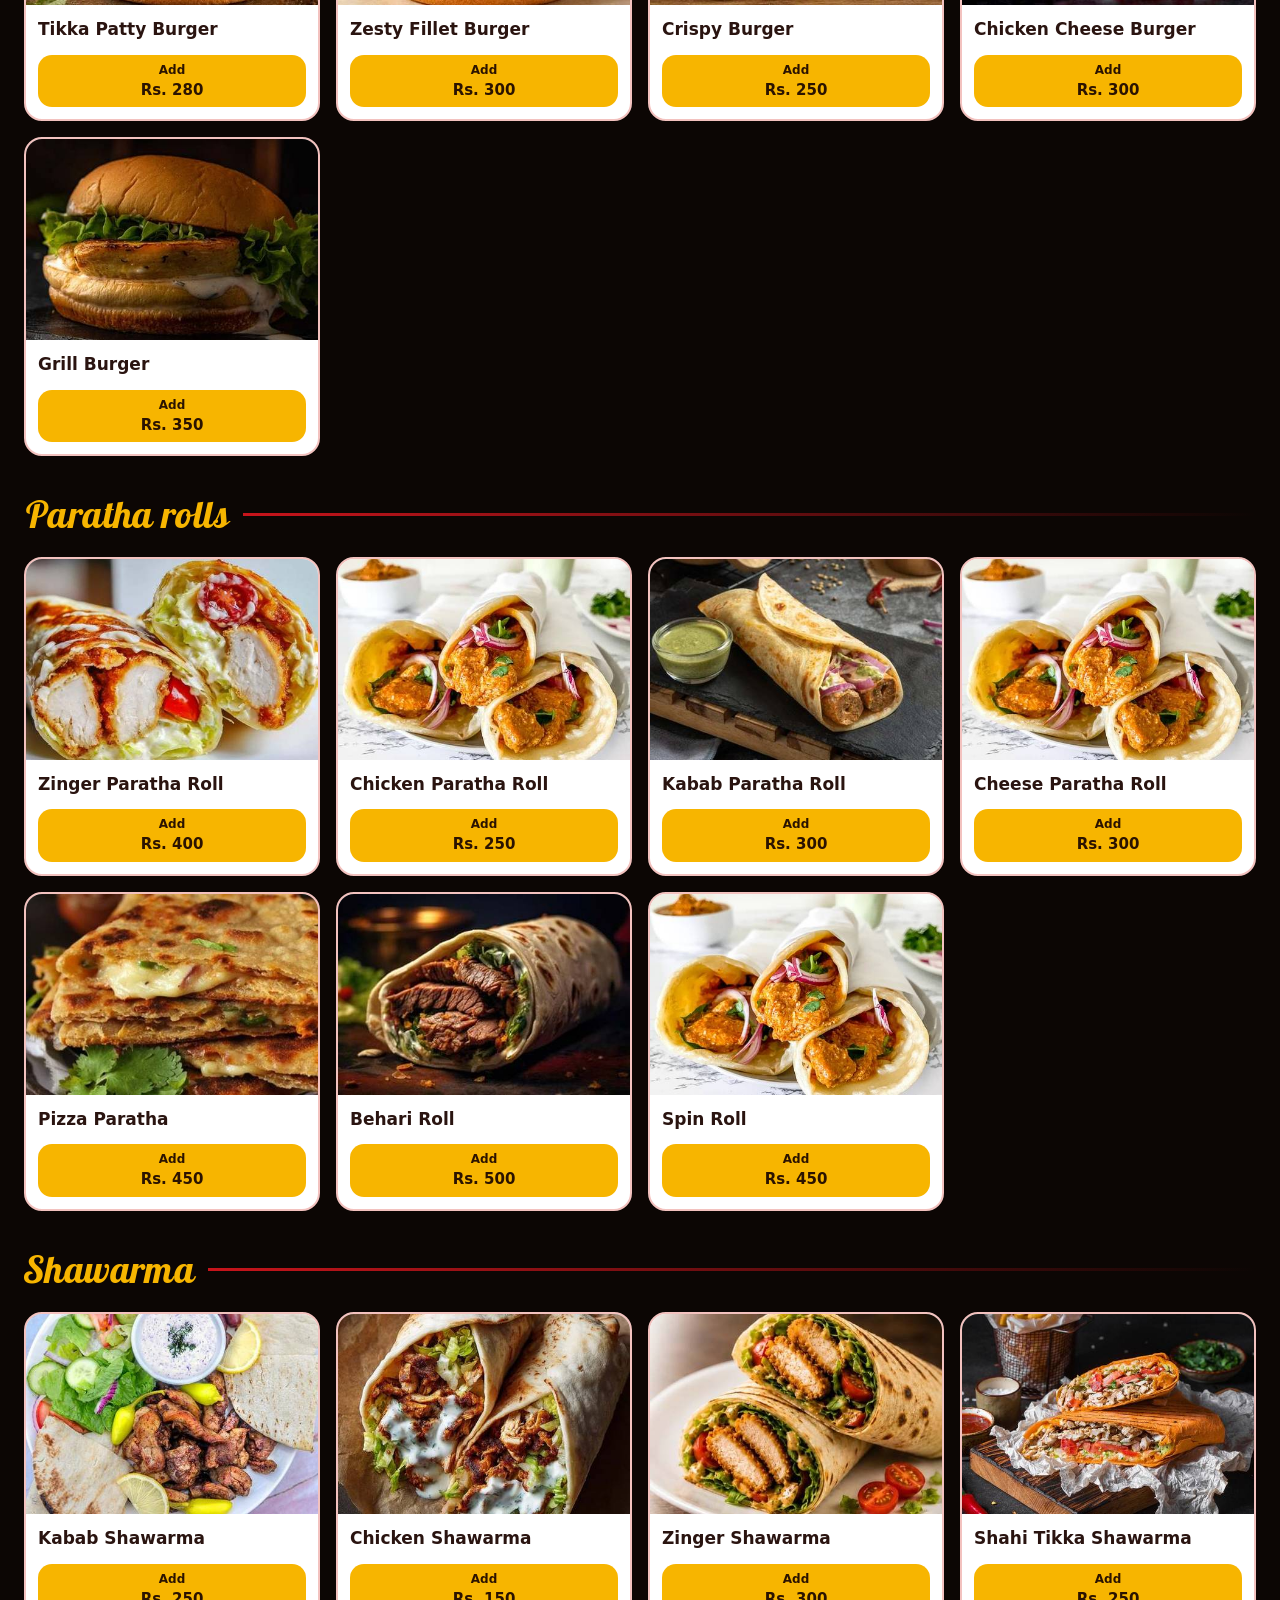
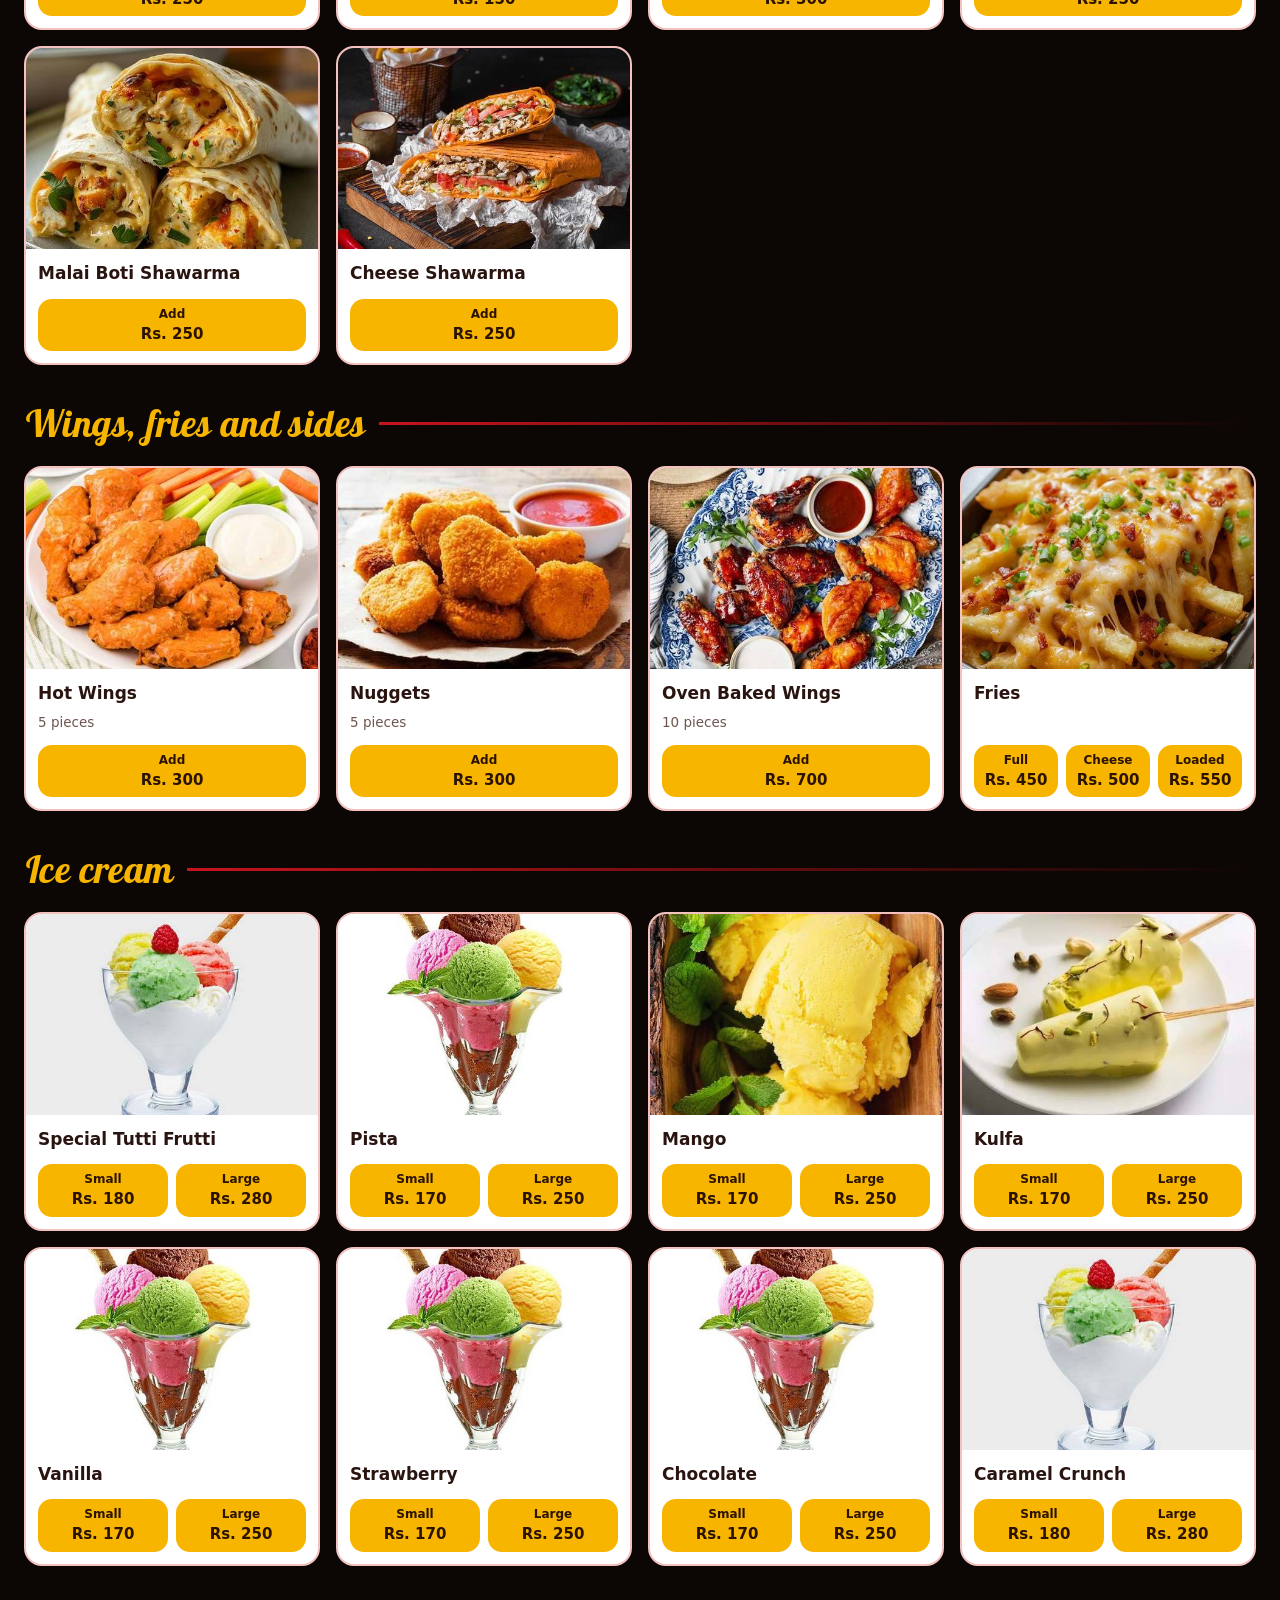
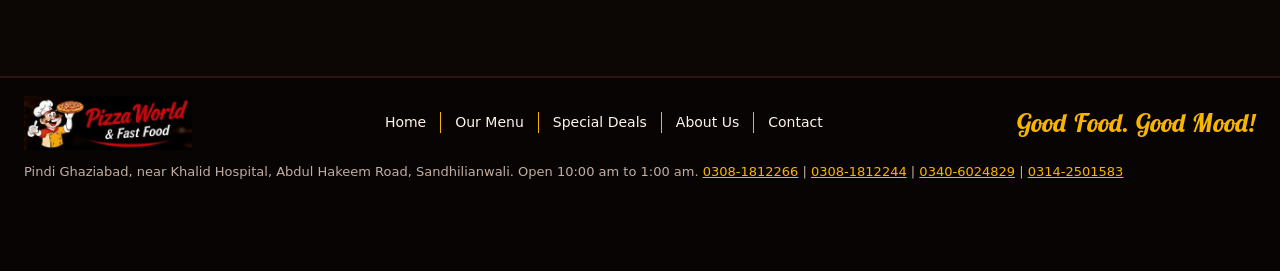
<file: menu.html>
<!DOCTYPE html>
<html lang="en"><head><meta charset="utf-8"><meta name="viewport" content="width=device-width,initial-scale=1"><title>Our Menu | Pizza World & Fast Food</title><meta name="description" content="Full menu with prices: pizza, burgers, paratha rolls, shawarma, wings, fries, pasta and ice cream."><meta name="theme-color" content="#0c0604"><link rel="icon" href="data:image/svg+xml,<svg xmlns=%22http://www.w3.org/2000/svg%22 viewBox=%220 0 100 100%22><text y=%22.9em%22 font-size=%2290%22>🍕</text></svg>"><link rel="preload" href="fonts/lobster-two-700i.woff" as="font" type="font/woff" crossorigin><link rel="stylesheet" href="css/style.css"></head>
<body data-page="menu">
<header class="nav"><a class="logo" href="index.html"><img src="images/ui-logo.jpg" alt="Pizza World & Fast Food" width="180" height="58"></a><nav><a href="index.html">Home</a><div class="dd"><a href="menu.html">Our Menu</a><div class="dd-menu"><a href="menu.html#classic">Regular Classic Pizza</a><a href="menu.html#crust">Pizza Crust</a><a href="menu.html#special">Special Pizza</a><a href="menu.html#pasta">Pasta and Platters</a><a href="menu.html#burgers">Burgers</a><a href="menu.html#rolls">Paratha Rolls</a><a href="menu.html#shawarma">Shawarma</a><a href="menu.html#sides">Wings, Fries and Sides</a><a href="menu.html#ice">Ice Cream</a></div></div><a href="deals.html">Special Deals</a><a href="about.html">About Us</a><a href="contact.html">Contact</a></nav><div class="nav-r"><a class="wa-pill" href="https://wa.me/923497494457?text=Hello%20Pizza%20World%2C%20I%20want%20to%20place%20an%20order." target="_blank" rel="noopener"><svg viewBox="0 0 24 24" aria-hidden="true"><path d="M12 2a10 10 0 0 0-8.6 15.1L2 22l5-1.3A10 10 0 1 0 12 2zm0 18.2a8.2 8.2 0 0 1-4.2-1.2l-.3-.2-3 .8.8-2.9-.2-.3A8.2 8.2 0 1 1 12 20.2zm4.5-6.1c-.2-.1-1.5-.7-1.7-.8s-.4-.1-.6.1l-.8 1c-.1.2-.3.2-.5.1a6.7 6.7 0 0 1-3.3-2.9c-.2-.4.2-.4.7-1.3.1-.2 0-.3 0-.5l-.8-1.8c-.2-.5-.4-.4-.6-.4h-.5c-.2 0-.5.1-.7.3-.2.3-.9.9-.9 2.2s.9 2.5 1.1 2.7c.1.2 1.8 2.8 4.4 3.9 1.6.7 2.3.7 3.1.6.5-.1 1.5-.6 1.7-1.200.2-.6.2-1.100.2-1.200-.1-.1-.2-.2-.5-.3z"/></svg>Order on WhatsApp</a><a class="cartbtn" href="checkout.html">Cart <span id="cartCount">0</span></a></div></header>
<div class="ptitle"><h1>Our Menu</h1></div><section class="menu"><input id="search" type="search" placeholder="Search pizza, zinger, fries..." aria-label="Search menu"><div id="tabs" class="tabs" role="tablist"></div><div id="grid"></div></section>
<footer class="foot"><div class="foot-in"><a class="logo" href="index.html"><img src="images/ui-logo.jpg" alt="Pizza World & Fast Food" width="180" height="58"></a><nav><a href="index.html">Home</a><a href="menu.html">Our Menu</a><a href="deals.html">Special Deals</a><a href="about.html">About Us</a><a href="contact.html">Contact</a></nav><span class="gm">Good Food. Good Mood!</span></div><p class="foot-info">Pindi Ghaziabad, near Khalid Hospital, Abdul Hakeem Road, Sandhilianwali. Open 10:00 am to 1:00 am. <a href="tel:+923081812266">0308-1812266</a> | <a href="tel:+923081812244">0308-1812244</a> | <a href="tel:+923406024829">0340-6024829</a> | <a href="tel:+923142501583">0314-2501583</a></p></footer>
<a id="bar" class="bar" href="checkout.html" hidden></a><div id="toast" class="toast" role="status"></div>
<script src="js/data.js"></script><script src="js/photos.js"></script><script src="js/app.js"></script>
</body></html>
</file>
<file: css/style.css>
@font-face{font-family:"Lobster Two";font-style:italic;font-weight:700;font-display:swap;src:url(../fonts/lobster-two-700i.woff) format("woff")}
:root{--bg:#0c0604;--card:#1b0f0c;--line:#3a2019;--red:#c8141b;--red-d:#8e0c11;--yel:#f7b500;--grn:#1fa855;--mut:#c2aea4;--txt:#fff4ea;--script:"Lobster Two","Segoe Script","Brush Script MT",cursive}
*{box-sizing:border-box;margin:0}
html{scroll-behavior:smooth;scroll-padding-top:90px}
body{font:16px/1.5 system-ui,-apple-system,"Segoe UI",Roboto,Arial,sans-serif;color:var(--txt);background:radial-gradient(900px 520px at 85% 0,rgba(255,110,20,.14),transparent 60%),var(--bg)}
a{color:inherit}
button{font:inherit;cursor:pointer;border:0;background:none;color:inherit}
:focus-visible{outline:3px solid var(--yel);outline-offset:2px}
h1,h2,h3{font-family:var(--script);font-style:italic;font-weight:700;letter-spacing:.01em}
.nav{position:sticky;top:0;z-index:30;display:flex;align-items:center;gap:16px;padding:8px 24px;background:rgba(12,6,4,.95);backdrop-filter:blur(6px);border-bottom:1px solid #2a1511}
.logo img{display:block;height:58px;width:auto}
.nav nav{display:flex;gap:4px;margin:0 auto}
.nav nav>a,.dd>a{display:block;padding:9px 16px;border-radius:8px;font-weight:600;text-decoration:none;white-space:nowrap}
.nav nav>a:hover,.dd>a:hover{color:var(--yel)}
.nav nav a.on{background:var(--red);color:#fff}
.dd{position:relative}
.dd>a::after{content:" \25BE"}
.dd-menu{position:absolute;top:100%;left:0;min-width:220px;padding:8px;background:#170c09;border:1px solid var(--line);border-radius:10px;display:none;box-shadow:0 14px 30px rgba(0,0,0,.6)}
.dd:hover .dd-menu,.dd:focus-within .dd-menu{display:block}
.dd-menu a{display:block;padding:8px 12px;border-radius:6px;text-decoration:none}
.dd-menu a:hover{background:var(--red)}
.nav-r{display:flex;align-items:center;gap:10px}
.wa-pill{display:inline-flex;align-items:center;gap:8px;padding:9px 16px;border-radius:999px;background:var(--red);font-weight:700;font-size:14px;text-decoration:none;white-space:nowrap;border:1px solid #e8423a}
.wa-pill svg{width:20px;height:20px;fill:#fff}
.cartbtn{background:var(--yel);color:#2b1300;font-weight:800;padding:9px 14px;border-radius:999px;text-decoration:none;white-space:nowrap}
.cartbtn span{display:inline-block;min-width:22px;margin-left:4px;padding:0 6px;border-radius:999px;background:#2b1300;color:#fff;text-align:center;font-size:13px}
.hero{position:relative;overflow:hidden;min-height:540px}
.hero-img{position:absolute;top:0;right:0;width:min(68%,1000px);height:100%;object-fit:cover;object-position:left center;-webkit-mask-image:linear-gradient(90deg,transparent 0,#000 15%);mask-image:linear-gradient(90deg,transparent 0,#000 15%)}
.hero::after{content:"";position:absolute;left:0;right:0;bottom:0;height:110px;background:linear-gradient(transparent,var(--bg));z-index:1}
.hero-in{position:relative;z-index:2;max-width:1280px;margin:auto;padding:34px 24px 100px;display:flex;flex-direction:column;align-items:flex-start;gap:4px}
.status{display:inline-block;padding:3px 12px;border-radius:999px;font-size:13px;font-weight:600;margin-bottom:6px}
.status.open{background:#12301a;color:#8fe3a0}
.status.shut{background:#3a1414;color:#ff9a9a}
.welcome{font:700 italic 38px/1.1 var(--script);color:var(--yel)}
.hero h1{font-size:clamp(46px,7vw,92px);line-height:1;text-shadow:0 4px 18px rgba(0,0,0,.8)}
.hero h1 span{display:block;color:var(--yel)}
.tagline{font-style:italic;font-size:19px;margin-top:8px;border-bottom:3px solid var(--red);padding-bottom:4px;text-shadow:0 2px 8px #000}
.banner{display:flex;align-items:center;gap:14px;margin-top:16px;padding:12px 40px 12px 20px;background:var(--yel);color:#2b1300;clip-path:polygon(0 8%,4% 0,97% 6%,100% 50%,96% 94%,3% 100%,0 70%);transform:rotate(-1.5deg)}
.banner i{font-size:38px;font-style:normal}
.banner b{display:block;font:700 italic 36px/1 var(--script);color:#b3120f}
.banner small{font-weight:600}
.wa-big{margin-top:14px;display:inline-flex;align-items:center;gap:12px;padding:10px 30px 10px 14px;border-radius:14px;background:linear-gradient(#c8141b,#8e0c11);border:2px solid #e8423a;text-decoration:none;box-shadow:0 8px 20px rgba(0,0,0,.55)}
.wa-big i{display:grid;place-items:center;width:48px;height:48px;border-radius:50%;background:var(--grn)}
.wa-big svg{width:28px;height:28px;fill:#fff}
.wa-big small{display:block;font-size:14px;font-weight:600}
.wa-big b{font-size:30px;line-height:1;letter-spacing:.02em}
.cats{position:relative;z-index:3;width:calc(100% - 32px);max-width:1280px;margin:-76px auto 0;padding:14px 10px 12px;background:#fdfbf8;border-radius:28px 36px 28px 40px;display:grid;grid-template-columns:repeat(8,1fr);gap:4px;box-shadow:0 10px 30px rgba(0,0,0,.55)}
.cats a{display:flex;flex-direction:column;align-items:center;gap:6px;text-decoration:none;color:#fff;padding:4px;border-right:1px solid #e6dfd8}
.cats a:last-child{border:0}
.cats img{width:100%;max-width:130px;aspect-ratio:156/91;object-fit:contain;mix-blend-mode:multiply}
.cats span{padding:3px 14px;border-radius:999px;background:var(--red);font-weight:700;font-size:14px;text-align:center}
.cats a:hover span{background:var(--yel);color:#2b1300}
.sec{max-width:1280px;margin:auto;padding:40px 24px}
.sec-head{display:flex;justify-content:space-between;align-items:center;gap:14px;margin-bottom:16px;flex-wrap:wrap}
.sec h2{font-size:clamp(34px,5vw,54px);line-height:1.1}
.sec h2 em{font-style:inherit;color:var(--yel)}
.pill{display:inline-block;padding:9px 20px;border-radius:999px;background:var(--red);font-weight:700;text-decoration:none;font-size:14px;border:1px solid #e8423a}
.home-split{display:grid;grid-template-columns:1.65fr 1fr;gap:26px;align-items:start}
.deal-row{display:grid;grid-template-columns:repeat(4,1fr);gap:14px}
.deal{position:relative;background:#fff;color:#2a1410;border-radius:18px;padding:36px 10px 12px;text-align:center;border:2px solid #f3c2bf}
.tab{position:absolute;top:0;left:50%;transform:translateX(-50%);padding:3px 26px;background:var(--red);color:#fff;font-weight:800;border-radius:0 0 14px 14px;white-space:nowrap}
.ph{aspect-ratio:16/11;background:#f4eadc;overflow:hidden}
.ph svg,.ph img{width:100%;height:100%;object-fit:cover;display:block}
.deal .ph{aspect-ratio:3/2;border-radius:10px}
.deal p{font-weight:600;font-size:14px;min-height:42px;margin:8px 0}
.price{position:relative;display:block;width:100%;padding:8px;border-radius:999px;background:var(--yel);color:#2b1300;font-weight:800}
.price.in{background:var(--red);color:#fff}
.price em,.chip em{position:absolute;top:-9px;right:-6px;min-width:22px;height:22px;border-radius:50%;background:#2b1300;color:#fff;font:700 12px/22px system-ui;text-align:center}
.price em:empty,.chip em:empty{display:none}
.wa-panel{padding:22px;border-radius:18px;background:linear-gradient(160deg,#9b0f14,#5e0709);border:2px solid var(--red);text-align:center}
.wa-panel h3{font-size:34px;line-height:1.1}
.wa-panel h3 em{color:#35e07a;font-style:inherit}
.wa-panel p{font-size:15px;margin-top:6px}
.wa-panel ul{list-style:none;padding:0;margin:14px auto;display:inline-block;text-align:left}
.wa-panel li::before{content:"\2713";color:var(--yel);font-weight:800;margin-right:10px}
.wa-green{display:flex;align-items:center;justify-content:center;gap:10px;padding:10px;border-radius:999px;background:var(--grn);font-weight:800;font-size:24px;text-decoration:none}
.wa-green svg{width:30px;height:30px;fill:#fff}
.steps{display:grid;grid-template-columns:repeat(auto-fit,minmax(220px,1fr));gap:16px;list-style:none;padding:0;counter-reset:s}
.steps li{padding:18px;background:var(--card);border:1px solid var(--line);border-radius:16px;counter-increment:s}
.steps li::before{content:counter(s);display:grid;place-items:center;width:34px;height:34px;border-radius:50%;background:var(--red);font-weight:700;margin-bottom:8px}
.steps b{display:block;font-size:20px}
.steps span{color:var(--mut)}
.ptitle{max-width:1280px;margin:auto;padding:30px 24px 4px}
.ptitle h1{font-size:clamp(40px,6vw,66px);color:var(--yel);line-height:1.1}
.menu{max-width:1280px;margin:auto;padding:10px 24px 50px}
#search{width:100%;max-width:380px;padding:11px 16px;border:2px solid var(--line);border-radius:999px;font:inherit;background:var(--card);color:var(--txt)}
#search::placeholder{color:var(--mut)}
.tabs{display:flex;gap:8px;overflow-x:auto;padding:14px 0;position:sticky;top:74px;z-index:10;background:var(--bg);scrollbar-width:none}
.tabs button{flex:none;padding:8px 16px;border-radius:999px;border:2px solid var(--line);background:var(--card);font-weight:600}
.tabs button.on{background:var(--red);border-color:var(--red)}
.cat{margin:30px 0}
.cat h3{font-size:38px;color:var(--yel);display:flex;align-items:center;gap:14px;margin-bottom:14px}
.cat h3::after{content:"";flex:1;height:3px;background:linear-gradient(90deg,var(--red),transparent)}
.cards{display:grid;grid-template-columns:repeat(auto-fill,minmax(235px,1fr));gap:16px}
.card{background:#fff;color:#2a1410;border-radius:18px;overflow:hidden;display:flex;flex-direction:column;border:2px solid #f3c2bf}
.cb{padding:12px;display:flex;flex-direction:column;gap:6px;flex:1}
.cb h4{font-size:17px}
.cb p{font-size:13.5px;color:#6d5650}
.prices{margin-top:auto;display:flex;flex-wrap:wrap;gap:8px;padding-top:6px}
.chip{position:relative;flex:1 1 auto;display:flex;flex-direction:column;align-items:center;min-width:84px;padding:6px 10px;border-radius:14px;background:var(--yel);color:#2b1300}
.chip span{font-size:12px;font-weight:600}
.chip b{font-size:15px}
.chip.in{background:var(--red);color:#fff}
.empty{padding:30px;text-align:center;color:var(--mut)}
.offers{display:grid;grid-template-columns:repeat(auto-fit,minmax(260px,1fr));gap:16px}
.offer{padding:20px;border-radius:18px;display:flex;flex-direction:column;gap:10px;border:2px solid var(--red)}
.offer h3{font-size:34px}
.offer.blue{background:#2a140f;border-color:var(--yel)}
.offer.yellow{background:var(--yel);color:#2b1300;border-color:var(--yel)}
.offer.red{background:linear-gradient(160deg,#9b0f14,#5e0709)}
.when{font-weight:700;color:var(--mut)}
.offer.yellow .when{color:#5a3a00}
.offer ul{list-style:none;padding:0;flex:1}
.offer li{display:flex;justify-content:space-between;gap:10px;padding:6px 0;border-bottom:1px dashed rgba(255,255,255,.35)}
.offer.yellow li{border-color:rgba(0,0,0,.3)}
.btn{display:inline-block;padding:12px 22px;border-radius:999px;font-weight:700;text-decoration:none;text-align:center}
.btn.primary{background:var(--red);color:#fff;border:1px solid #e8423a}
.btn.ghost{border:2px solid var(--txt)}
.btn.light{background:#fff;color:#2a1410}
.btn.dark{background:#2b1300;color:#fff}
.btn.wide{width:100%}
.co{display:grid;grid-template-columns:1fr 1fr;gap:24px;align-items:start;max-width:1280px;margin:auto;padding:24px}
.co h2{font-size:34px;color:var(--yel);margin-bottom:8px}
.line{display:flex;justify-content:space-between;align-items:center;gap:10px;padding:10px 0;border-bottom:1px solid var(--line)}
.line small{display:block;color:var(--mut)}
.qty{display:flex;align-items:center;gap:10px}
.qty button{width:32px;height:32px;border-radius:50%;background:var(--red);font-weight:700}
.form{display:flex;flex-direction:column;gap:10px;padding:18px;border-radius:18px;border:2px solid var(--line);background:var(--card)}
.form label{display:flex;flex-direction:column;gap:4px;font-size:14px;font-weight:600}
.form input,.form textarea{padding:10px;border:2px solid var(--line);border-radius:10px;font:inherit;background:var(--bg);color:var(--txt)}
.totals div{display:flex;justify-content:space-between;padding:3px 0}
.totals dd{margin:0}
.totals .grand{font-weight:800;font-size:22px;border-top:2px solid var(--txt);margin-top:4px;padding-top:6px}
.err{color:#ff8a7a;font-weight:600;min-height:1.2em}
.done{margin-top:16px;padding:16px;border-radius:14px;background:#12301a;color:#8fe3a0;font-weight:600}
.boxes{display:grid;grid-template-columns:repeat(auto-fit,minmax(250px,1fr));gap:16px;max-width:1280px;margin:auto;padding:24px}
.box{background:var(--card);border:2px solid var(--line);border-radius:18px;padding:20px}
.box h3{font-size:30px;color:var(--yel);margin-bottom:6px}
.box p{margin-bottom:8px;color:#f0dfd3}
.box a{color:var(--yel)}
.foot{margin-top:30px;border-top:2px solid #2a1511;background:#080403;padding:18px 24px 90px}
.foot-in{max-width:1280px;margin:auto;display:flex;align-items:center;gap:20px;flex-wrap:wrap;justify-content:space-between}
.foot img{height:54px;display:block}
.foot nav{display:flex}
.foot nav a{padding:0 14px;border-right:1px solid var(--yel);text-decoration:none;font-size:14px}
.foot nav a:last-child{border:0}
.gm{font:700 italic 26px var(--script);color:var(--yel)}
.foot-info{max-width:1280px;margin:12px auto 0;font-size:13px;color:var(--mut)}
.foot-info a{color:var(--yel)}
.bar{position:fixed;left:12px;right:12px;bottom:12px;z-index:25;display:block;text-align:center;text-decoration:none;padding:14px;border-radius:999px;background:var(--red);font-weight:700;box-shadow:0 8px 20px rgba(0,0,0,.5)}
.toast{position:fixed;left:50%;bottom:84px;transform:translate(-50%,20px);padding:10px 18px;border-radius:999px;background:#fff;color:#2a1410;font-weight:600;opacity:0;pointer-events:none;transition:.25s;z-index:60;font-size:14px}
.toast.show{opacity:1;transform:translate(-50%,0)}
[hidden]{display:none!important}
@media(max-width:1000px){
.home-split{grid-template-columns:1fr}
.deal-row{grid-template-columns:repeat(2,1fr)}
.cats{grid-template-columns:repeat(4,1fr);row-gap:10px}
.cats a:nth-child(4){border:0}
}
@media(max-width:760px){
.nav{position:static;flex-wrap:wrap;gap:8px;padding:8px 14px}
.nav nav{order:3;width:100%;overflow-x:auto;margin:0}
.dd-menu{display:none!important}
.dd>a::after{content:""}
.logo img{height:46px}
.tabs{top:0}
.hero{min-height:600px}
.hero-img{width:100%;opacity:.5;-webkit-mask-image:none;mask-image:none}
.welcome{font-size:30px}
.banner b{font-size:28px}
.wa-big b{font-size:24px}
.co{grid-template-columns:1fr}
.foot-in{justify-content:center;text-align:center}
}
@media(prefers-reduced-motion:reduce){*{transition:none!important;scroll-behavior:auto!important}}

/* ===== Mobile fix: categories strip ===== */
@media(max-width:760px){
.cats{grid-template-columns:repeat(4,minmax(0,1fr))}
.cats a{min-width:0}
.cats img{max-width:76px}
.cats span{padding:3px 7px;font-size:12px}
}
/* ===== Mobile fix: nav links wrap ===== */
@media(max-width:760px){
.nav nav{flex-wrap:wrap;overflow-x:visible;justify-content:center;row-gap:2px}
.nav nav>a,.dd>a{padding:8px 10px}
}

/* ===== Mobile redesign: compact desktop mirror (<=760px) ===== */
@media(max-width:760px){
/* Header: logo + compact buttons on one row, nav in one line below */
.nav{gap:6px 8px;padding:6px 8px}
.logo img{height:32px}
.nav-r{gap:6px;margin-left:auto}
.wa-pill{font-size:11px;padding:5px 8px;gap:4px}
.wa-pill svg{width:14px;height:14px}
.cartbtn{font-size:12px;padding:5px 8px}
.cartbtn span{min-width:19px;margin-left:3px;padding:0 5px;font-size:11px}
.nav nav{flex-wrap:nowrap;overflow-x:visible;justify-content:space-between;gap:0;padding-top:2px}
.nav nav>a,.dd>a{padding:6px 4px;font-size:12px}
/* Hero: text left, chef right — like desktop */
.hero{min-height:0}
.hero-img{width:54%;height:100%;opacity:1;object-position:7% 50%;-webkit-mask-image:linear-gradient(90deg,transparent 0,#000 24%);mask-image:linear-gradient(90deg,transparent 0,#000 24%)}
.hero::after{height:44px}
.hero-in{width:63%;margin-left:0;margin-right:auto;padding:16px 6px 48px 14px;gap:2px}
.status{font-size:11px;padding:2px 9px;margin-bottom:4px}
.welcome{font-size:21px}
.hero h1{font-size:31px;line-height:1.02}
.tagline{font-size:11.5px;margin-top:5px;padding-bottom:3px}
.banner{width:248px;max-width:84vw;gap:9px;margin-top:11px;padding:8px 18px 8px 11px}
.banner i{font-size:23px}
.banner b{font-size:18px}
.banner small{font-size:10.5px}
.wa-big{margin-top:10px;gap:8px;padding:7px 13px 7px 8px;border-radius:11px}
.wa-big i{width:33px;height:33px}
.wa-big svg{width:19px;height:19px}
.wa-big small{font-size:10.5px}
.wa-big b{font-size:18px}
.cats{margin-top:-34px}
/* General compactness */
.sec{padding:24px 14px}
.sec h2{font-size:27px}
.sec-head{margin-bottom:12px}
.pill{padding:7px 14px;font-size:12.5px}
.ptitle{padding:16px 14px 2px}
.ptitle h1{font-size:33px}
.menu{padding:6px 14px 30px}
#search{padding:9px 14px}
.tabs{gap:6px;padding:10px 0}
.tabs button{padding:7px 13px;font-size:13.5px}
.cat{margin:20px 0}
.cat h3{font-size:25px;margin-bottom:10px}
.cards{gap:10px}
.cb{padding:10px}
.cb h4{font-size:15.5px}
.deal-row{gap:10px}
.deal{padding:30px 8px 10px;border-radius:14px}
.tab{padding:3px 12px;font-size:12.5px}
.deal p{font-size:12.5px;min-height:34px;margin:6px 0}
.price{padding:7px;font-size:13.5px}
.wa-panel{padding:16px 14px}
.wa-panel h3{font-size:25px}
.wa-panel ul{margin:10px auto}
.wa-green{font-size:18px;padding:8px}
.wa-green svg{width:24px;height:24px}
.steps{gap:10px}
.steps li{padding:13px}
.steps b{font-size:16.5px}
.steps span{font-size:13.5px}
.offers{gap:12px}
.offer{padding:15px}
.offer h3{font-size:25px}
.co{padding:16px 14px;gap:16px}
.co h2{font-size:25px}
.form{padding:14px}
.boxes{padding:16px 14px}
.box{padding:15px}
.box h3{font-size:23px}
.btn{padding:10px 18px}
.qty button{width:30px;height:30px}
.foot{padding:14px 14px 84px}
.foot img{height:38px}
.foot nav a{padding:0 8px;font-size:12.5px}
.gm{font-size:19px}
.foot-info{font-size:12px}
}
/* Very small phones: let the nav wrap tidily rather than squeeze */
@media(max-width:350px){
.nav nav{flex-wrap:wrap;justify-content:center;row-gap:0}
.hero-in{width:67%}
}
</file>
